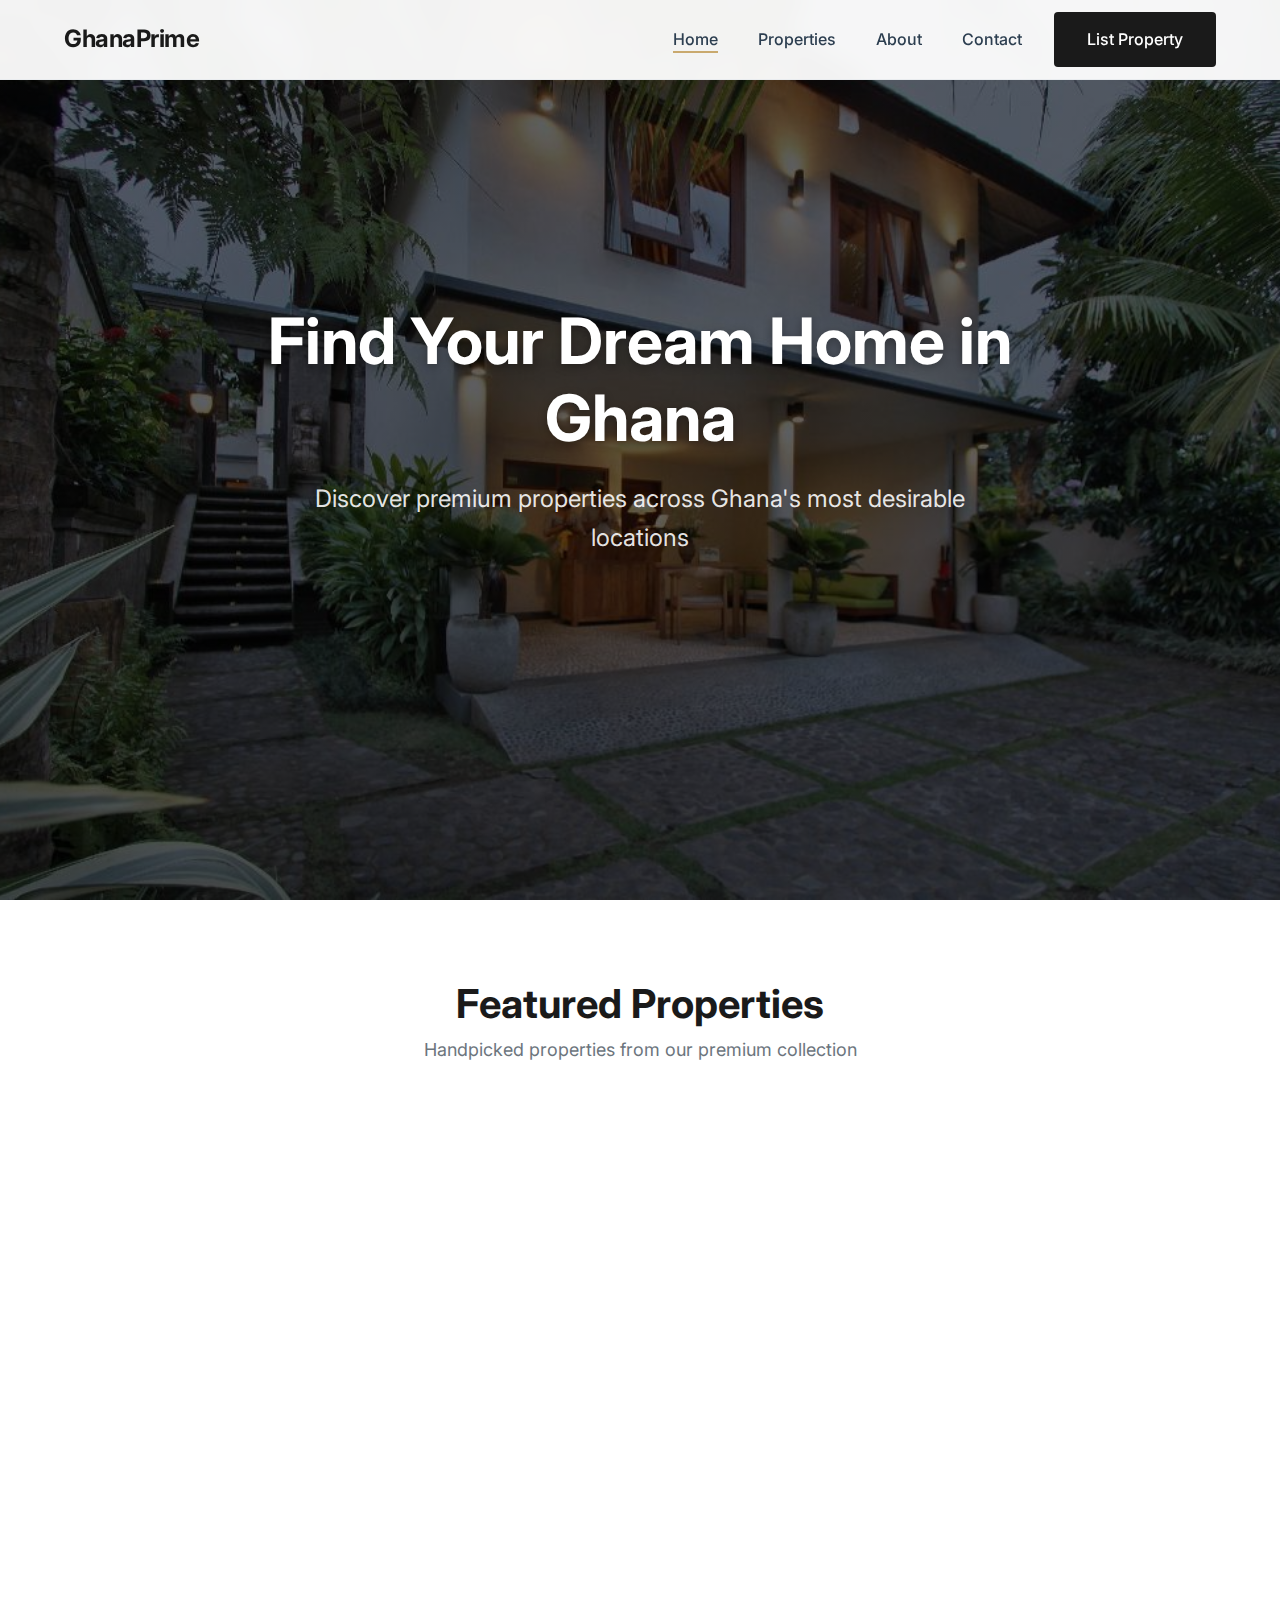
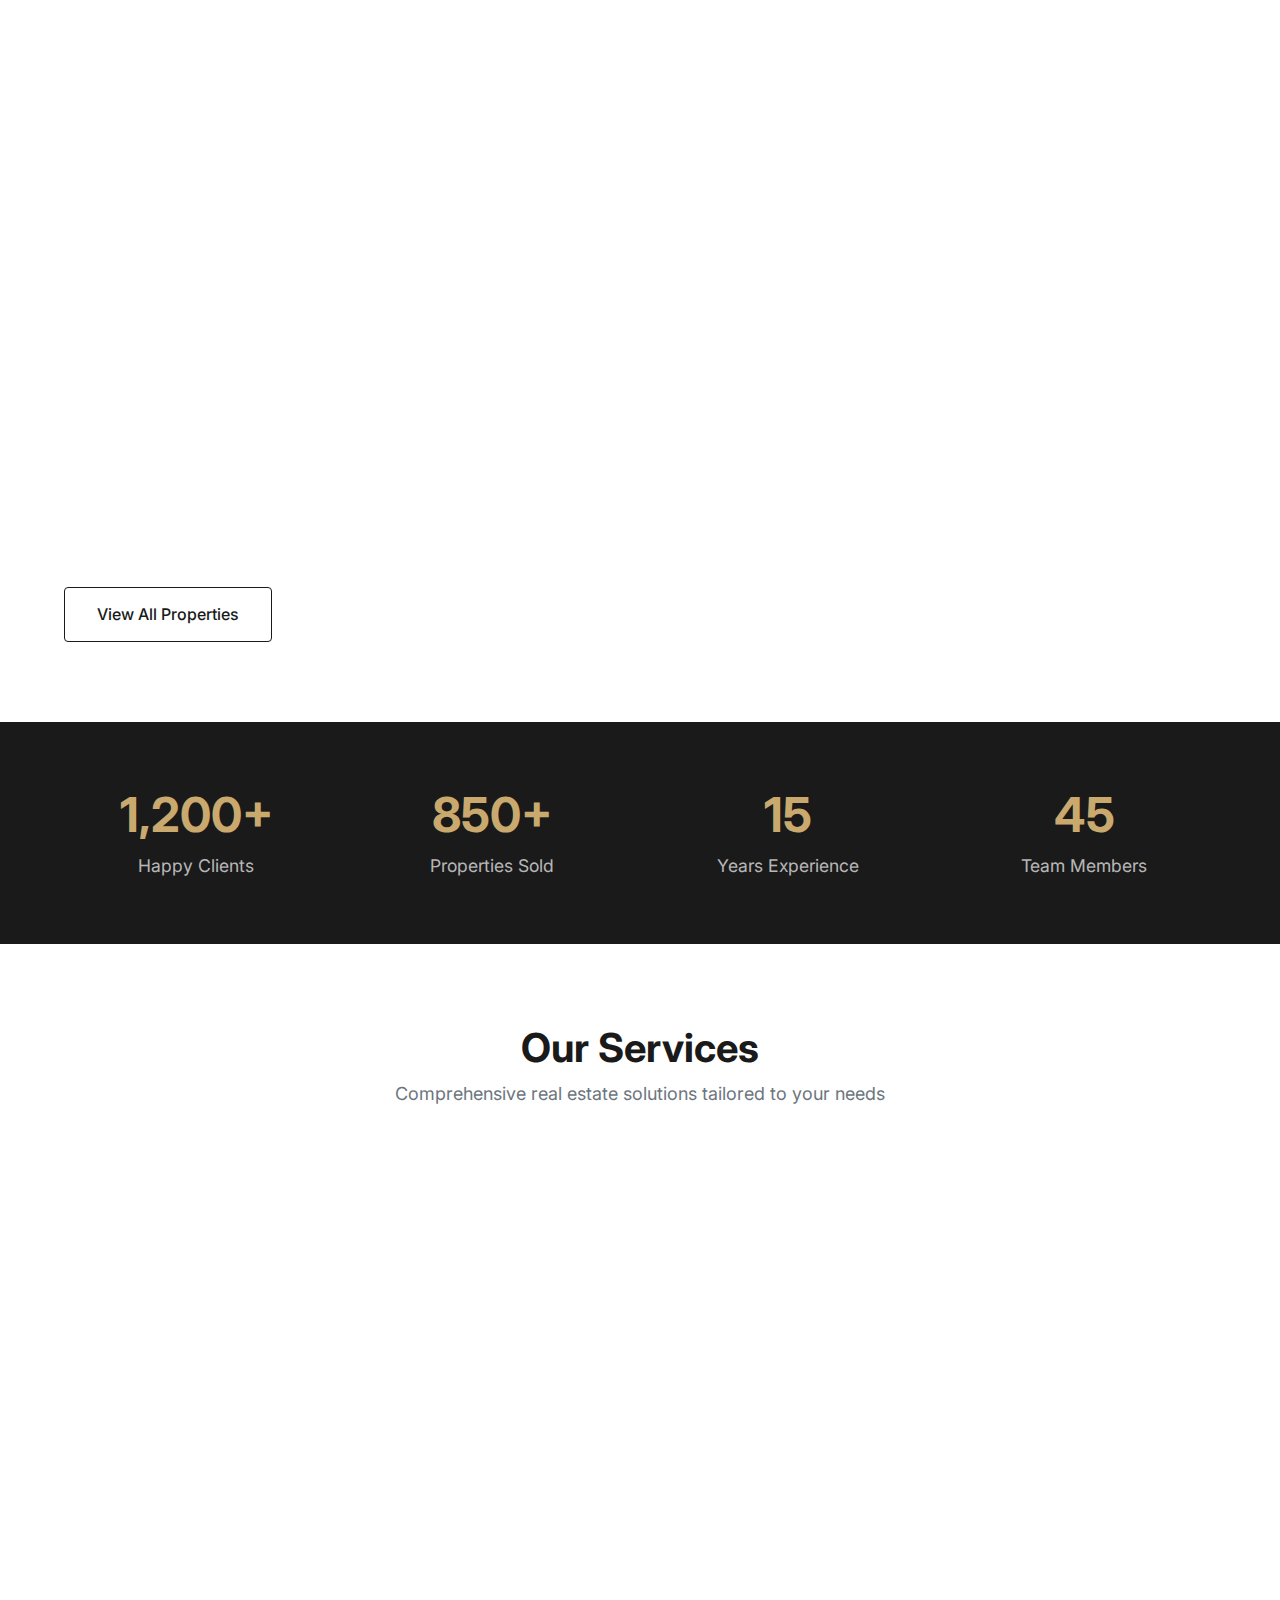
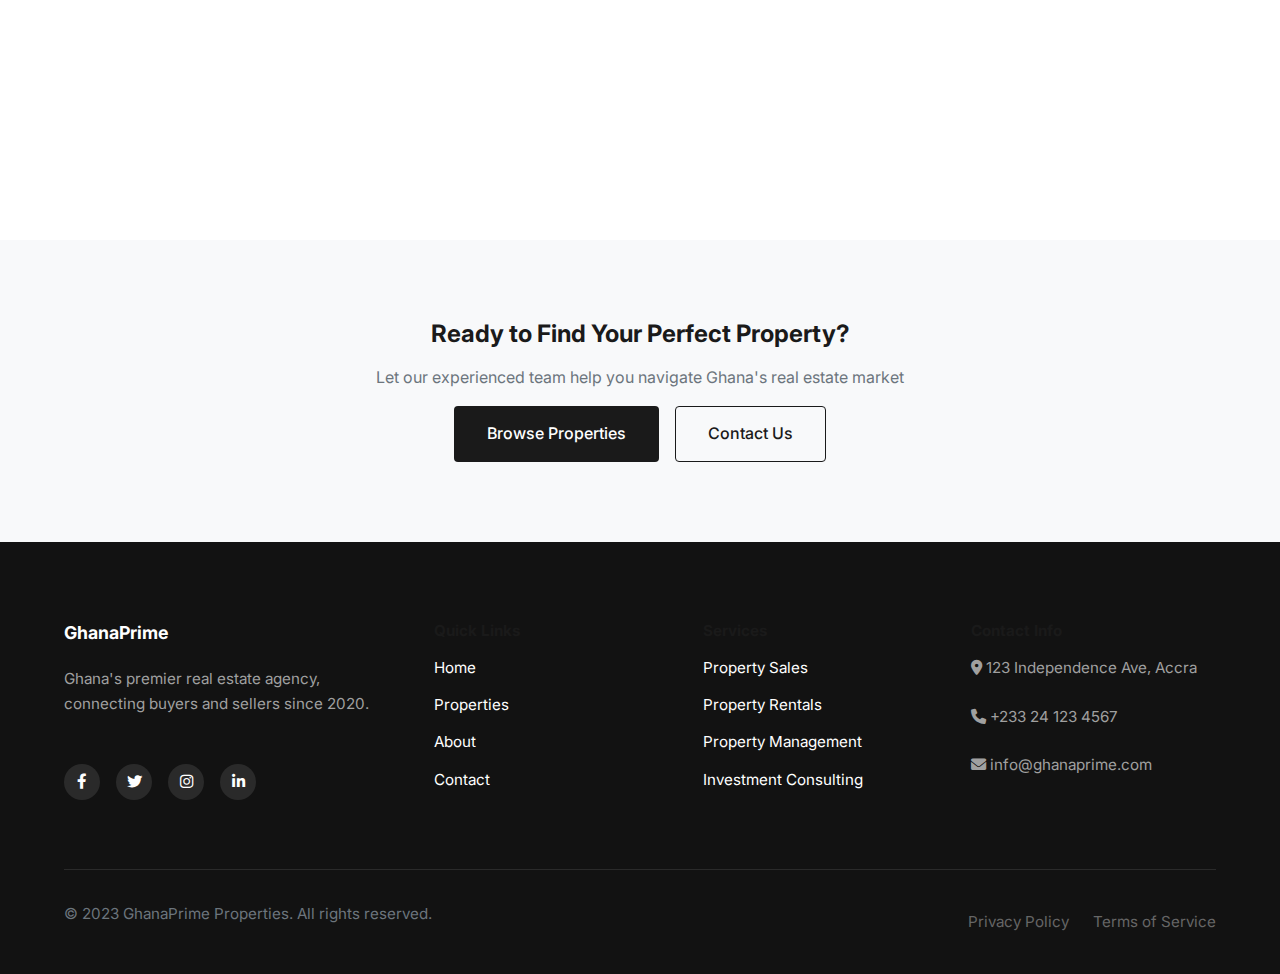
<file: index.html>
<!DOCTYPE html>
<html lang="en">
<head>
    <meta charset="UTF-8">
    <meta name="viewport" content="width=device-width, initial-scale=1.0">
    <title>GhanaPrime Properties | Find Your Dream Home in Ghana</title>
    <link rel="stylesheet" href="styles.css">
    <link rel="stylesheet" href="https://cdnjs.cloudflare.com/ajax/libs/font-awesome/6.0.0-beta3/css/all.min.css">
    <link rel="preconnect" href="https://fonts.googleapis.com">
    <link rel="preconnect" href="https://fonts.gstatic.com" crossorigin>
    <link href="https://fonts.googleapis.com/css2?family=Inter:wght@300;400;500;600;700&display=swap" rel="stylesheet">
</head>
<body>
    <!-- Header Section -->
    <header class="header">
        <div class="container">
            <div class="logo">
                <h2>GhanaPrime</h2>
            </div>
            <nav class="nav">
                <ul class="nav-list">
                    <li><a href="index.html" class="active">Home</a></li>
                    <li><a href="listings.html">Properties</a></li>
                    <li><a href="about.html">About</a></li>
                    <li><a href="contact.html">Contact</a></li>
                </ul>
                <a href="submit-property.html" class="btn btn-primary">List Property</a>
                <div class="hamburger">
                    <span></span>
                    <span></span>
                    <span></span>
                </div>
            </nav>
        </div>
    </header>

    <!-- Hero Section -->
    <section class="hero">
        <div class="container">
            <div class="hero-content">
                <h1>Find Your Dream Home in Ghana</h1>
                <p>Discover premium properties across Ghana's most desirable locations</p>
            </div>
        </div>
    </section>

    <!-- Featured Properties -->
    <section class="featured-properties">
        <div class="container">
            <div class="section-header">
                <h2>Featured Properties</h2>
                <p>Handpicked properties from our premium collection</p>
            </div>
            
            <div class="properties-grid">
                <div class="property-card">
                    <div class="property-image">
                        <img src="legon.jpg" alt="Luxury Villa in Accra">
                        <div class="price-tag">GH₵850,000</div>
                    </div>
                    <div class="property-details">
                        <h3>Luxury Villa, East Legon</h3>
                        <p class="location">Accra, Ghana</p>
                        <div class="features">
                            <span><i class="fas fa-bed"></i> 5 beds</span>
                            <span><i class="fas fa-bath"></i> 4 baths</span>
                            <span><i class="fas fa-expand-arrows-alt"></i> 4,500 sq ft</span>
                        </div>
                        <button class="btn btn-outline">View Details</button>
                    </div>
                </div>

                <div class="property-card">
                    <div class="property-image">
                        <img src="Modern Apartment, Ahodwo.jpg" alt="Modern Apartment in Kumasi">
                        <div class="price-tag">GH₵420,000</div>
                    </div>
                    <div class="property-details">
                        <h3>Modern Apartment, Ahodwo</h3>
                        <p class="location">Kumasi, Ghana</p>
                        <div class="features">
                            <span><i class="fas fa-bed"></i> 3 beds</span>
                            <span><i class="fas fa-bath"></i> 2 baths</span>
                            <span><i class="fas fa-expand-arrows-alt"></i> 1,800 sq ft</span>
                        </div>
                        <button class="btn btn-outline">View Details</button>
                    </div>
                </div>

                <div class="property-card">
                    <div class="property-image">
                        <img src="Beachfront Villa, Sakumono.jpg" alt="Beachfront Property">
                        <div class="price-tag">GH₵1,200,000</div>
                    </div>
                    <div class="property-details">
                        <h3>Beachfront Villa, Sakumono</h3>
                        <p class="location">Tema, Ghana</p>
                        <div class="features">
                            <span><i class="fas fa-bed"></i> 6 beds</span>
                            <span><i class="fas fa-bath"></i> 5 baths</span>
                            <span><i class="fas fa-expand-arrows-alt"></i> 6,000 sq ft</span>
                        </div>
                        <button class="btn btn-outline">View Details</button>
                    </div>
                </div>

                <div class="property-card">
                    <div class="property-image">
                        <img src="Commercial Complex, Osu.jpg" alt="Commercial Property">
                        <div class="price-tag">GH₵2,500,000</div>
                    </div>
                    <div class="property-details">
                        <h3>Commercial Complex, Osu</h3>
                        <p class="location">Accra, Ghana</p>
                        <div class="features">
                            <span><i class="fas fa-building"></i> 8 floors</span>
                            <span><i class="fas fa-expand-arrows-alt"></i> 25,000 sq ft</span>
                            <span><i class="fas fa-car"></i> 20 spaces</span>
                        </div>
                        <button class="btn btn-outline">View Details</button>
                    </div>
                </div>

                <div class="property-card">
                    <div class="property-image">
                        <img src="Prime Land, Airport Hills.jpg" alt="Land for Sale">
                        <div class="price-tag">GH₵350,000</div>
                    </div>
                    <div class="property-details">
                        <h3>Prime Land, Airport Hills</h3>
                        <p class="location">Accra, Ghana</p>
                        <div class="features">
                            <span><i class="fas fa-expand-arrows-alt"></i> 1 acre</span>
                            <span><i class="fas fa-road"></i> Paved road</span>
                            <span><i class="fas fa-tint"></i> Water available</span>
                        </div>
                        <button class="btn btn-outline">View Details</button>
                    </div>
                </div>

                <div class="property-card">
                    <div class="property-image">
                        <img src="Modern Townhouse.jpg" alt="Townhouse">
                        <div class="price-tag">GH₵680,000</div>
                    </div>
                    <div class="property-details">
                        <h3>Modern Townhouse, Cantonments</h3>
                        <p class="location">Accra, Ghana</p>
                        <div class="features">
                            <span><i class="fas fa-bed"></i> 4 beds</span>
                            <span><i class="fas fa-bath"></i> 3.5 baths</span>
                            <span><i class="fas fa-expand-arrows-alt"></i> 3,200 sq ft</span>
                        </div>
                        <button class="btn btn-outline">View Details</button>
                    </div>
                </div>
            </div>
            
            <div class="section-footer">
                <a href="listings.html" class="btn btn-outline">View All Properties</a>
            </div>
        </div>
    </section>

    <!-- Stats Section -->
    <section class="stats-section">
        <div class="container">
            <div class="stats-grid">
                <div class="stat-item">
                    <h3>1,200+</h3>
                    <p>Happy Clients</p>
                </div>
                <div class="stat-item">
                    <h3>850+</h3>
                    <p>Properties Sold</p>
                </div>
                <div class="stat-item">
                    <h3>15</h3>
                    <p>Years Experience</p>
                </div>
                <div class="stat-item">
                    <h3>45</h3>
                    <p>Team Members</p>
                </div>
            </div>
        </div>
    </section>

    <!-- Services Section -->
    <section class="services-section">
        <div class="container">
            <div class="section-header">
                <h2>Our Services</h2>
                <p>Comprehensive real estate solutions tailored to your needs</p>
            </div>
            
            <div class="services-grid">
                <div class="service-card">
                    <div class="service-icon">
                        <i class="fas fa-handshake"></i>
                    </div>
                    <h3>Property Sales</h3>
                    <p>Expert guidance through every step of buying or selling your property</p>
                </div>
                <div class="service-card">
                    <div class="service-icon">
                        <i class="fas fa-key"></i>
                    </div>
                    <h3>Property Rentals</h3>
                    <p>Find the perfect rental or maximize your property's rental potential</p>
                </div>
                <div class="service-card">
                    <div class="service-icon">
                        <i class="fas fa-building"></i>
                    </div>
                    <h3>Property Management</h3>
                    <p>Professional management services for property owners and investors</p>
                </div>
                <div class="service-card">
                    <div class="service-icon">
                        <i class="fas fa-chart-line"></i>
                    </div>
                    <h3>Investment Consulting</h3>
                    <p>Strategic advice on real estate investments and market opportunities</p>
                </div>
            </div>
        </div>
    </section>

    <!-- CTA Section -->
    <section class="cta-section">
        <div class="container">
            <div class="cta-content">
                <h2>Ready to Find Your Perfect Property?</h2>
                <p>Let our experienced team help you navigate Ghana's real estate market</p>
                <div class="cta-buttons">
                    <a href="listings.html" class="btn btn-primary">Browse Properties</a>
                    <a href="contact.html" class="btn btn-outline">Contact Us</a>
                </div>
            </div>
        </div>
    </section>

    <!-- Footer -->
    <footer class="footer">
        <div class="container">
            <div class="footer-content">
                <div class="footer-section">
                    <h3>GhanaPrime</h3>
                    <p>Ghana's premier real estate agency, connecting buyers and sellers since 2020.</p>
                    <div class="social-links">
                        <div class="social-links">
                        <a href="#" aria-label="Follow us on Facebook" title="Facebook"><i class="fab fa-facebook-f"></i></a>
                        <a href="#" aria-label="Follow us on Twitter" title="Twitter"><i class="fab fa-twitter"></i></a>
                        <a href="#" aria-label="Follow us on Instagram" title="Instagram"><i class="fab fa-instagram"></i></a>
                        <a href="#" aria-label="Follow us on LinkedIn" title="LinkedIn"><i class="fab fa-linkedin-in"></i></a>
                    </div>
                    </div>
                </div>
                <div class="footer-section">
                    <h4>Quick Links</h4>
                    <ul>
                        <li><a href="index.html">Home</a></li>
                        <li><a href="listings.html">Properties</a></li>
                        <li><a href="about.html">About</a></li>
                        <li><a href="contact.html">Contact</a></li>
                    </ul>
                </div>
                <div class="footer-section">
                    <h4>Services</h4>
                    <ul>
                        <li><a href="#">Property Sales</a></li>
                        <li><a href="#">Property Rentals</a></li>
                        <li><a href="#">Property Management</a></li>
                        <li><a href="#">Investment Consulting</a></li>
                    </ul>
                </div>
                <div class="footer-section">
                    <h4>Contact Info</h4>
                    <div class="contact-info">
                        <p><i class="fas fa-map-marker-alt"></i> 123 Independence Ave, Accra</p>
                        <p><i class="fas fa-phone"></i> +233 24 123 4567</p>
                        <p><i class="fas fa-envelope"></i> info@ghanaprime.com</p>
                    </div>
                </div>
            </div>
            <div class="footer-bottom">
                <p>&copy; 2023 GhanaPrime Properties. All rights reserved.</p>
                <div class="legal-links">
                    <a href="#">Privacy Policy</a>
                    <a href="#">Terms of Service</a>
                </div>
            </div>
        </div>
    </footer>
    <script src="script.js"></script>
</body>
</html>
</file>
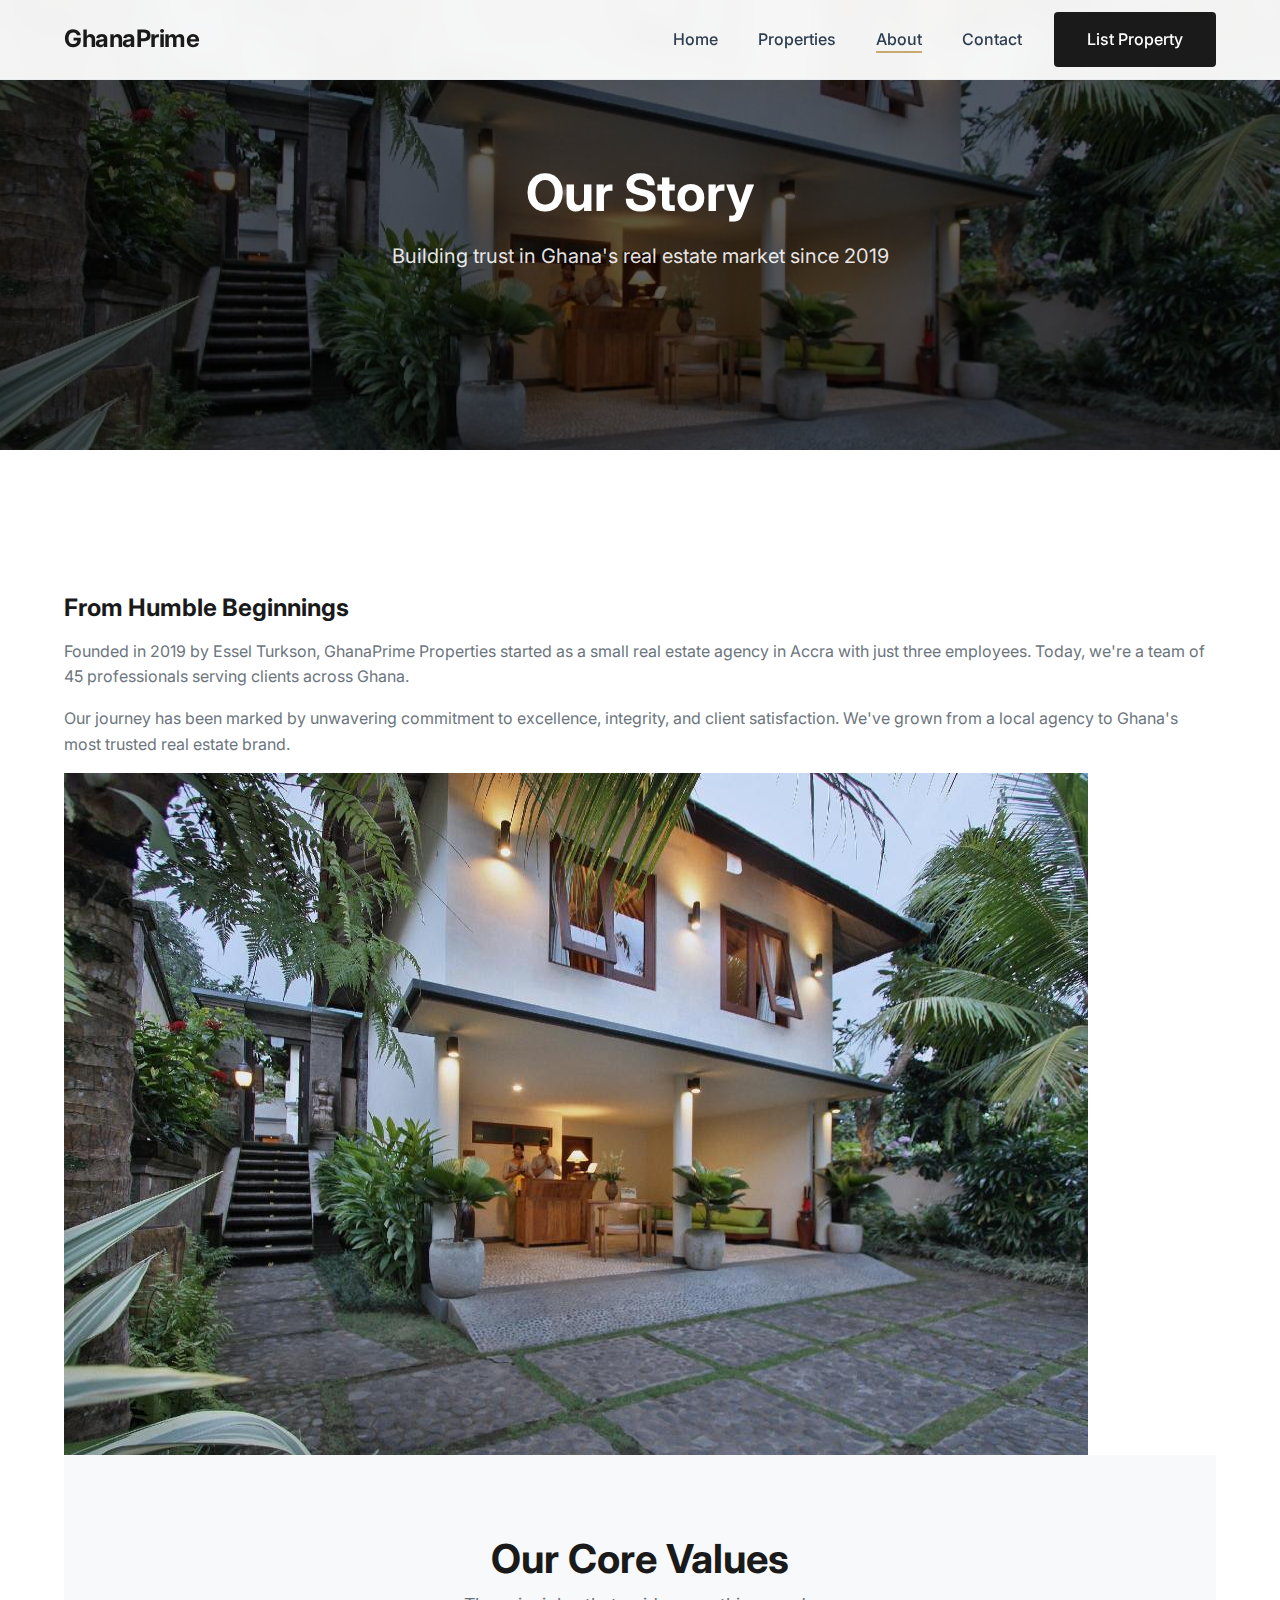
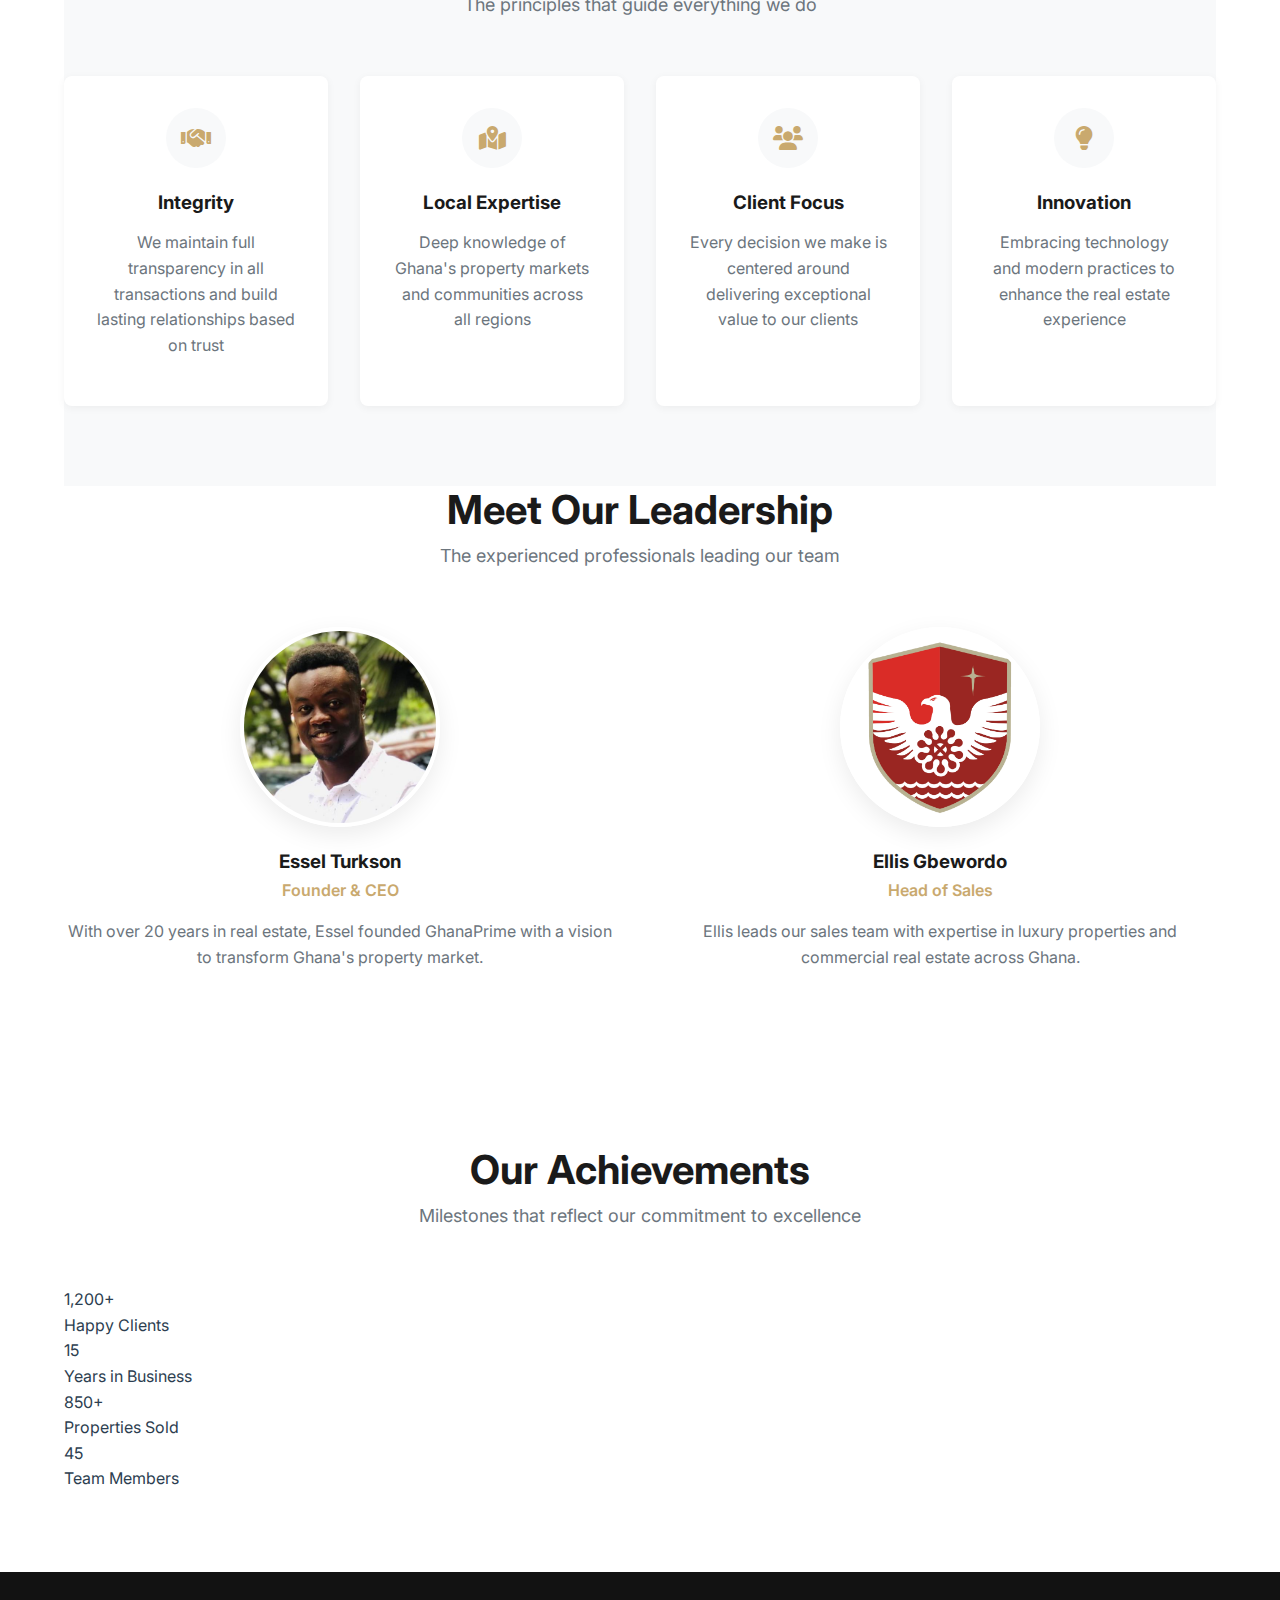
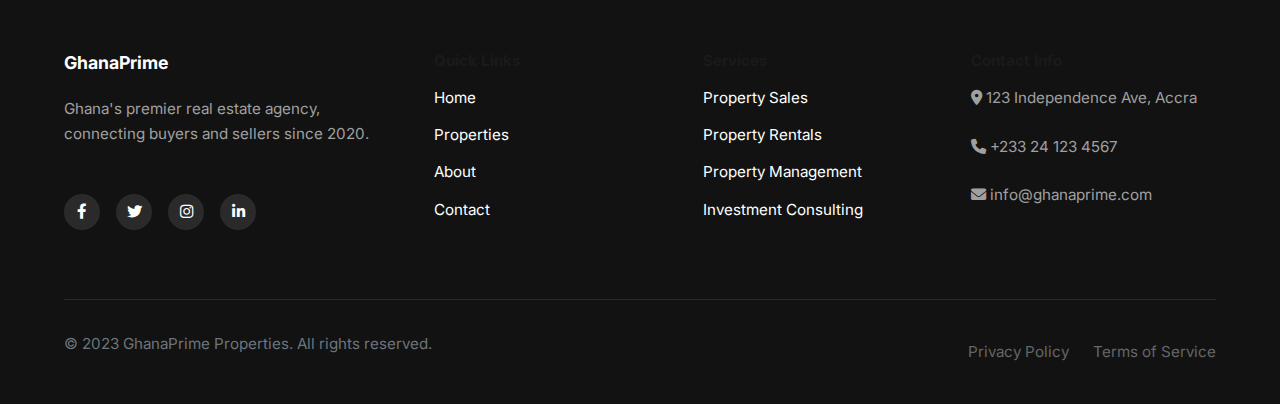
<file: about.html>
<!DOCTYPE html>
<html lang="en">
<head>
    <meta charset="UTF-8">
    <meta name="viewport" content="width=device-width, initial-scale=1.0">
    <title>About GhanaPrime Properties | Trusted Real Estate in Ghana</title>
    <link rel="stylesheet" href="styles.css">
    <link rel="stylesheet" href="https://cdnjs.cloudflare.com/ajax/libs/font-awesome/6.0.0-beta3/css/all.min.css">
    <link rel="preconnect" href="https://fonts.googleapis.com">
    <link rel="preconnect" href="https://fonts.gstatic.com" crossorigin>
    <link href="https://fonts.googleapis.com/css2?family=Inter:wght@300;400;500;600;700&display=swap" rel="stylesheet">
</head>
<body>
    <header class="header">
        <div class="container">
            <div class="logo">
                <h2>GhanaPrime</h2>
            </div>
            <nav class="nav">
                <ul class="nav-list">
                    <li><a href="index.html">Home</a></li>
                    <li><a href="listings.html">Properties</a></li>
                    <li><a href="about.html" class="active">About</a></li>
                    <li><a href="contact.html">Contact</a></li>
                </ul>
                <a href="submit-property.html" class="btn btn-primary">List Property</a>
                <div class="hamburger">
                    <span></span>
                    <span></span>
                    <span></span>
                </div>
            </nav>
        </div>
    </header>

    <section class="page-hero">
        <div class="container">
            <div class="hero-content">
                <h1>Our Story</h1>
                <p>Building trust in Ghana's real estate market since 2019</p>
            </div>
        </div>
    </section>

    <section class="about-content">
        <div class="container">
            <div class="content-section">
                <div class="text-content">
                    <h2>From Humble Beginnings</h2>
                    <p>Founded in 2019 by Essel Turkson, GhanaPrime Properties started as a small real estate agency in Accra with just three employees. Today, we're a team of 45 professionals serving clients across Ghana.</p>
                    <p>Our journey has been marked by unwavering commitment to excellence, integrity, and client satisfaction. We've grown from a local agency to Ghana's most trusted real estate brand.</p>
                </div>
                <div class="image-content">
                    <img src="hero.jpg" alt="Our first office in 2008">
                </div>
            </div>

            <div class="values-section">
                <div class="section-header">
                    <h2>Our Core Values</h2>
                    <p>The principles that guide everything we do</p>
                </div>
                <div class="values-grid">
                    <div class="value-card">
                        <div class="value-icon">
                            <i class="fas fa-handshake"></i>
                        </div>
                        <h3>Integrity</h3>
                        <p>We maintain full transparency in all transactions and build lasting relationships based on trust</p>
                    </div>
                    <div class="value-card">
                        <div class="value-icon">
                            <i class="fas fa-map-marked-alt"></i>
                        </div>
                        <h3>Local Expertise</h3>
                        <p>Deep knowledge of Ghana's property markets and communities across all regions</p>
                    </div>
                    <div class="value-card">
                        <div class="value-icon">
                            <i class="fas fa-users"></i>
                        </div>
                        <h3>Client Focus</h3>
                        <p>Every decision we make is centered around delivering exceptional value to our clients</p>
                    </div>
                    <div class="value-card">
                        <div class="value-icon">
                            <i class="fas fa-lightbulb"></i>
                        </div>
                        <h3>Innovation</h3>
                        <p>Embracing technology and modern practices to enhance the real estate experience</p>
                    </div>
                </div>
            </div>

            <div class="team-section">
                <div class="section-header">
                    <h2>Meet Our Leadership</h2>
                    <p>The experienced professionals leading our team</p>
                </div>
                <div class="team-grid">
                    <div class="team-member">
                        <div class="member-image">
                            <img src="me.jpeg" alt="Essel Turkson">
                        </div>
                        <div class="member-info">
                            <h3>Essel Turkson</h3>
                            <p class="role">Founder & CEO</p>
                            <p class="bio">With over 20 years in real estate, Essel founded GhanaPrime with a vision to transform Ghana's property market.</p>
                        </div>
                    </div>
                    <div class="team-member">
                        <div class="member-image">
                            <img src="cu logo.png" alt="Ellis Gbewordo">
                        </div>
                        <div class="member-info">
                            <h3>Ellis Gbewordo</h3>
                            <p class="role">Head of Sales</p>
                            <p class="bio">Ellis leads our sales team with expertise in luxury properties and commercial real estate across Ghana.</p>
                        </div>
                    </div>
                </div>
            </div>
        </div>
    </section>

    <section class="achievements-section">
        <div class="container">
            <div class="section-header">
                <h2>Our Achievements</h2>
                <p>Milestones that reflect our commitment to excellence</p>
            </div>
            <div class="achievements-grid">
                <div class="achievement-card">
                    <div class="achievement-number">1,200+</div>
                    <div class="achievement-label">Happy Clients</div>
                </div>
                <div class="achievement-card">
                    <div class="achievement-number">15</div>
                    <div class="achievement-label">Years in Business</div>
                </div>
                <div class="achievement-card">
                    <div class="achievement-number">850+</div>
                    <div class="achievement-label">Properties Sold</div>
                </div>
                <div class="achievement-card">
                    <div class="achievement-number">45</div>
                    <div class="achievement-label">Team Members</div>
                </div>
            </div>
        </div>
    </section>

    <footer class="footer">
        <div class="container">
            <div class="footer-content">
                <div class="footer-section">
                    <h3>GhanaPrime</h3>
                    <p>Ghana's premier real estate agency, connecting buyers and sellers since 2020.</p>
                    <div class="social-links">
                        <div class="social-links">
                        <a href="#" aria-label="Follow us on Facebook" title="Facebook"><i class="fab fa-facebook-f"></i></a>
                        <a href="#" aria-label="Follow us on Twitter" title="Twitter"><i class="fab fa-twitter"></i></a>
                        <a href="#" aria-label="Follow us on Instagram" title="Instagram"><i class="fab fa-instagram"></i></a>
                        <a href="#" aria-label="Follow us on LinkedIn" title="LinkedIn"><i class="fab fa-linkedin-in"></i></a>
                    </div>
                    </div>
                </div>
                <div class="footer-section">
                    <h4>Quick Links</h4>
                    <ul>
                        <li><a href="index.html">Home</a></li>
                        <li><a href="listings.html">Properties</a></li>
                        <li><a href="about.html">About</a></li>
                        <li><a href="contact.html">Contact</a></li>
                    </ul>
                </div>
                <div class="footer-section">
                    <h4>Services</h4>
                    <ul>
                        <li><a href="#">Property Sales</a></li>
                        <li><a href="#">Property Rentals</a></li>
                        <li><a href="#">Property Management</a></li>
                        <li><a href="#">Investment Consulting</a></li>
                    </ul>
                </div>
                <div class="footer-section">
                    <h4>Contact Info</h4>
                    <div class="contact-info">
                        <p><i class="fas fa-map-marker-alt"></i> 123 Independence Ave, Accra</p>
                        <p><i class="fas fa-phone"></i> +233 24 123 4567</p>
                        <p><i class="fas fa-envelope"></i> info@ghanaprime.com</p>
                    </div>
                </div>
            </div>
            <div class="footer-bottom">
                <p>&copy; 2023 GhanaPrime Properties. All rights reserved.</p>
                <div class="legal-links">
                    <a href="#">Privacy Policy</a>
                    <a href="#">Terms of Service</a>
                </div>
            </div>
        </div>
    </footer>

    <script src="script.js"></script>
</body>
</html>
</file>
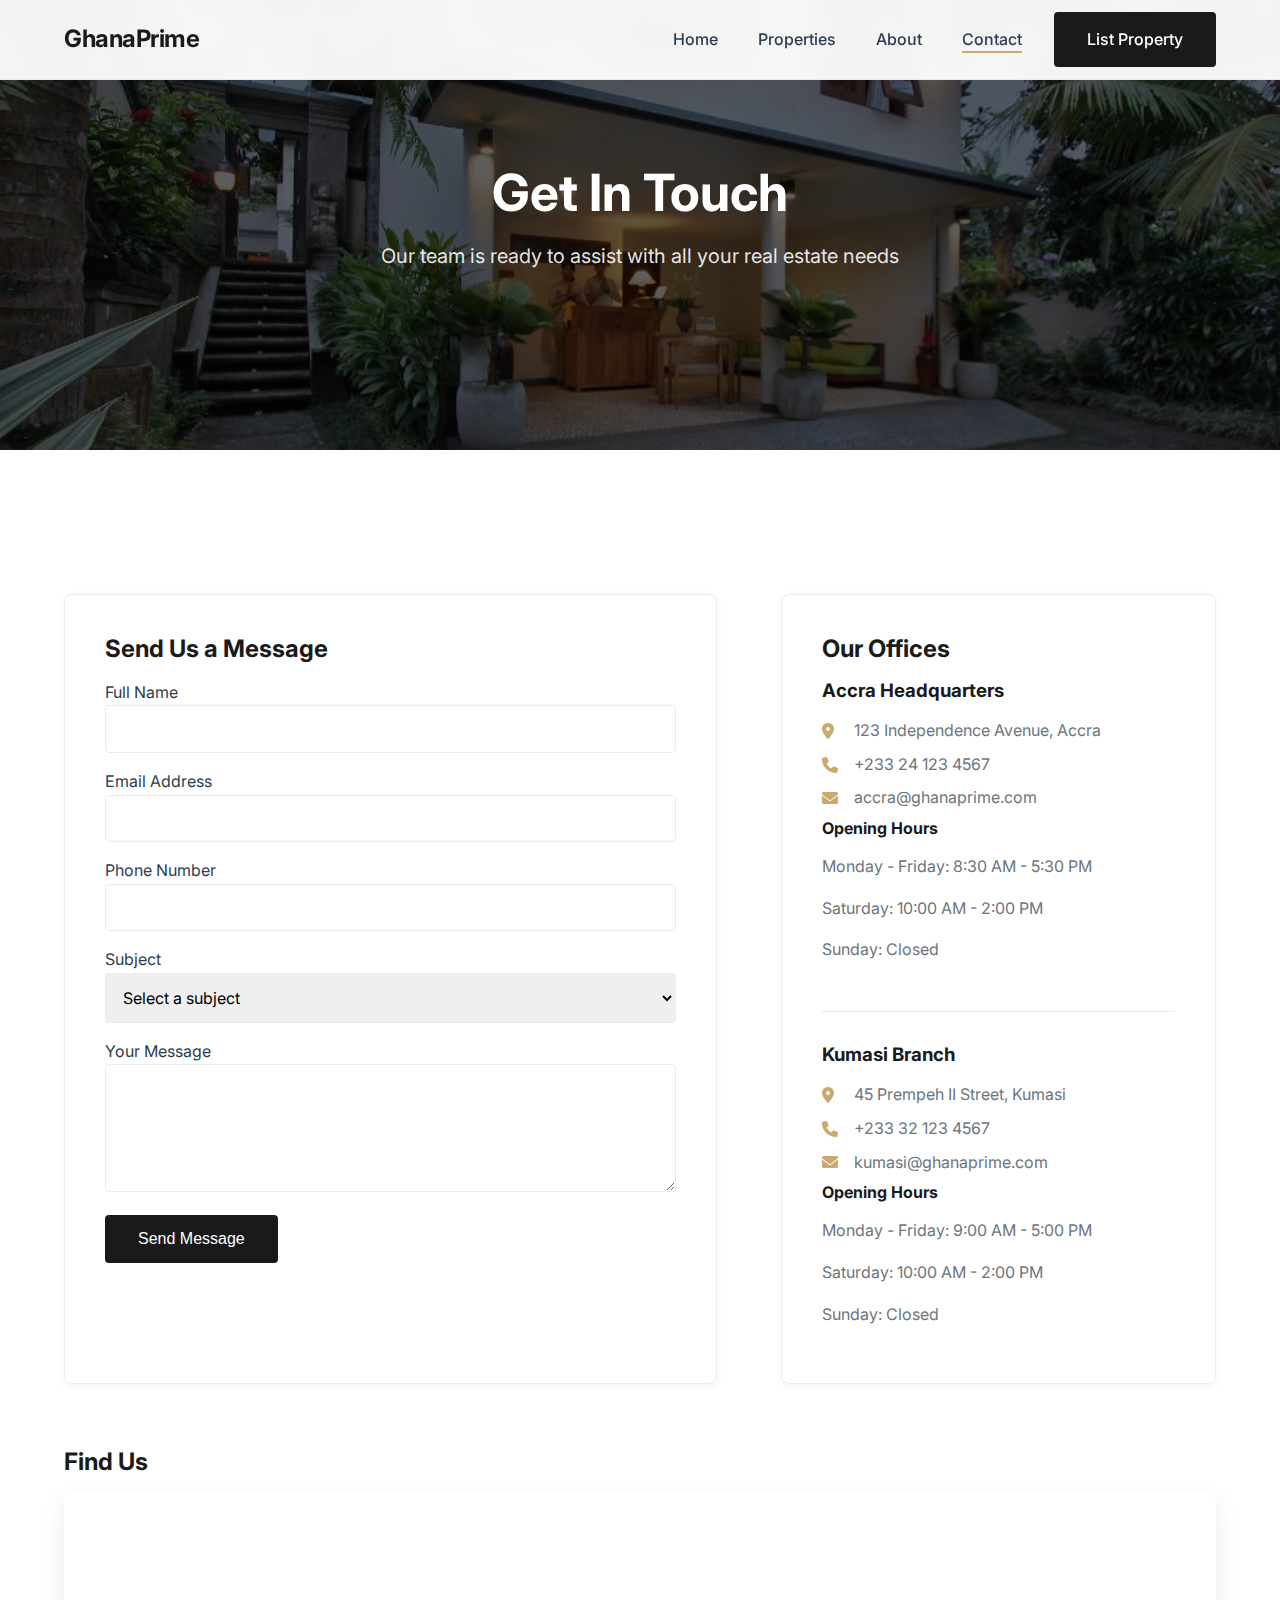
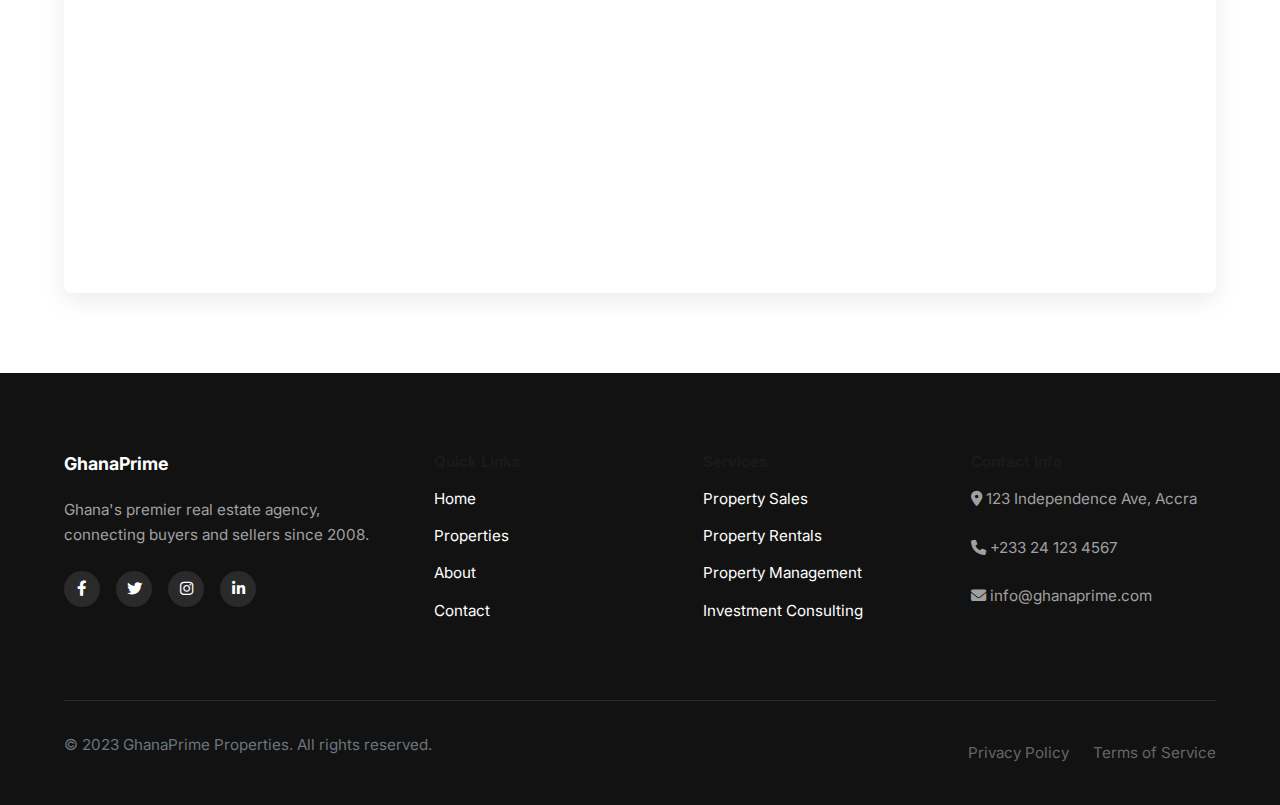
<file: contact.html>
<!DOCTYPE html>
<html lang="en">
<head>
    <meta charset="UTF-8">
    <meta name="viewport" content="width=device-width, initial-scale=1.0">
    <title>Contact GhanaPrime Properties | Real Estate Experts in Ghana</title>
    <link rel="stylesheet" href="styles.css">
    <link rel="stylesheet" href="https://cdnjs.cloudflare.com/ajax/libs/font-awesome/6.0.0-beta3/css/all.min.css">
    <link rel="preconnect" href="https://fonts.googleapis.com">
    <link rel="preconnect" href="https://fonts.gstatic.com" crossorigin>
    <link href="https://fonts.googleapis.com/css2?family=Inter:wght@300;400;500;600;700&display=swap" rel="stylesheet">
</head>
<body>
    <header class="header">
        <div class="container">
            <div class="logo">
                <h2>GhanaPrime</h2>
            </div>
            <nav class="nav">
                <ul class="nav-list">
                    <li><a href="index.html">Home</a></li>
                    <li><a href="listings.html">Properties</a></li>
                    <li><a href="about.html">About</a></li>
                    <li><a href="contact.html" class="active">Contact</a></li>
                </ul>
                <a href="submit-property.html" class="btn btn-primary">List Property</a>
                <div class="hamburger">
                    <span></span>
                    <span></span>
                    <span></span>
                </div>
            </nav>
        </div>
    </header>

    <section class="page-hero">
        <div class="container">
            <div class="hero-content">
                <h1>Get In Touch</h1>
                <p>Our team is ready to assist with all your real estate needs</p>
            </div>
        </div>
    </section>

    <section class="contact-main">
        <div class="container">
            <div class="contact-grid">
                <div class="contact-form-section">
                    <h2>Send Us a Message</h2>
                    <form id="contactForm" class="contact-form" action="/submit-contact" method="POST">
                        <div class="form-group">
                            <label for="name">Full Name</label>
                            <input type="text" id="name" name="name" required>
                        </div>
                        <div class="form-group">
                            <label for="email">Email Address</label>
                            <input type="email" id="email" name="email" required>
                        </div>
                        <div class="form-group">
                            <label for="phone">Phone Number</label>
                            <input type="tel" id="phone" name="phone">
                        </div>
                        <div class="form-group">
                            <label for="subject">Subject</label>
                            <select id="subject" name="subject" required>
                                <option value="">Select a subject</option>
                                <option value="buying">Buying Property</option>
                                <option value="selling">Selling Property</option>
                                <option value="renting">Renting Property</option>
                                <option value="general">General Inquiry</option>
                            </select>
                        </div>
                        <div class="form-group">
                            <label for="message">Your Message</label>
                            <textarea id="message" name="message" rows="5" required></textarea>
                        </div>
                        <button type="submit" class="btn btn-primary">Send Message</button>
                    </form>
                </div>

                <div class="contact-info-section">
                    <h2>Our Offices</h2>
                    
                    <div class="office-card">
                        <h3>Accra Headquarters</h3>
                        <div class="office-details">
                            <p><i class="fas fa-map-marker-alt"></i> 123 Independence Avenue, Accra</p>
                            <p><i class="fas fa-phone"></i> +233 24 123 4567</p>
                            <p><i class="fas fa-envelope"></i> accra@ghanaprime.com</p>
                        </div>
                        <div class="office-hours">
                            <h4>Opening Hours</h4>
                            <p>Monday - Friday: 8:30 AM - 5:30 PM</p>
                            <p>Saturday: 10:00 AM - 2:00 PM</p>
                            <p>Sunday: Closed</p>
                        </div>
                    </div>

                    <div class="office-card">
                        <h3>Kumasi Branch</h3>
                        <div class="office-details">
                            <p><i class="fas fa-map-marker-alt"></i> 45 Prempeh II Street, Kumasi</p>
                            <p><i class="fas fa-phone"></i> +233 32 123 4567</p>
                            <p><i class="fas fa-envelope"></i> kumasi@ghanaprime.com</p>
                        </div>
                        <div class="office-hours">
                            <h4>Opening Hours</h4>
                            <p>Monday - Friday: 9:00 AM - 5:00 PM</p>
                            <p>Saturday: 10:00 AM - 2:00 PM</p>
                            <p>Sunday: Closed</p>
                        </div>
                    </div>
                </div>
            </div>

            <div class="map-section">
                <h2>Find Us</h2>
                <div class="map-container">
                    <iframe 
                        src="https://www.google.com/maps/embed?pb=!1m18!1m12!1m3!1d3970.755272987495!2d-0.2003769256869156!3d5.555979794393598!2m3!1f0!2f0!3f0!3m2!1i1024!2i768!4f13.1!3m3!1m2!1s0x0%3A0x0!2zNcKwMzMnMjEuNSJOIDDCsDExJzU3LjgiVw!5e0!3m2!1sen!2sgh!4v1620000000000!5m2!1sen!2sgh" 
                        width="100%" 
                        height="400" 
                        style="border:0;" 
                        allowfullscreen="" 
                        loading="lazy">
                    </iframe>
                </div>
            </div>
        </div>
    </section>

    <footer class="footer">
        <div class="container">
            <div class="footer-content">
                <div class="footer-section">
                    <h3>GhanaPrime</h3>
                    <p>Ghana's premier real estate agency, connecting buyers and sellers since 2008.</p>
                    <div class="social-links">
                        <a href="https://facebook.com/ghanaprime" aria-label="Facebook"><i class="fab fa-facebook-f"></i></a>
                        <a href="https://twitter.com/ghanaprime" aria-label="Twitter"><i class="fab fa-twitter"></i></a>
                        <a href="https://instagram.com/ghanaprime" aria-label="Instagram"><i class="fab fa-instagram"></i></a>
                        <a href="#" aria-label="LinkedIn"><i class="fab fa-linkedin-in"></i></a>
                    </div>
                </div>
                <div class="footer-section">
                    <h4>Quick Links</h4>
                    <ul>
                        <li><a href="index.html">Home</a></li>
                        <li><a href="listings.html">Properties</a></li>
                        <li><a href="about.html">About</a></li>
                        <li><a href="contact.html">Contact</a></li>
                    </ul>
                </div>
                <div class="footer-section">
                    <h4>Services</h4>
                    <ul>
                        <li><a href="#">Property Sales</a></li>
                        <li><a href="#">Property Rentals</a></li>
                        <li><a href="#">Property Management</a></li>
                        <li><a href="#">Investment Consulting</a></li>
                    </ul>
                </div>
                <div class="footer-section">
                    <h4>Contact Info</h4>
                    <div class="contact-info">
                        <p><i class="fas fa-map-marker-alt"></i> 123 Independence Ave, Accra</p>
                        <p><i class="fas fa-phone"></i> +233 24 123 4567</p>
                        <p><i class="fas fa-envelope"></i> info@ghanaprime.com</p>
                    </div>
                </div>
            </div>
            <div class="footer-bottom">
                <p>&copy; 2023 GhanaPrime Properties. All rights reserved.</p>
                <div class="legal-links">
                    <a href="privacy.html">Privacy Policy</a>
                    <a href="terms.html">Terms of Service</a>
                </div>
            </div>
        </div>
    </footer>

    <script src="script.js"></script>
</body>
</html>
</file>
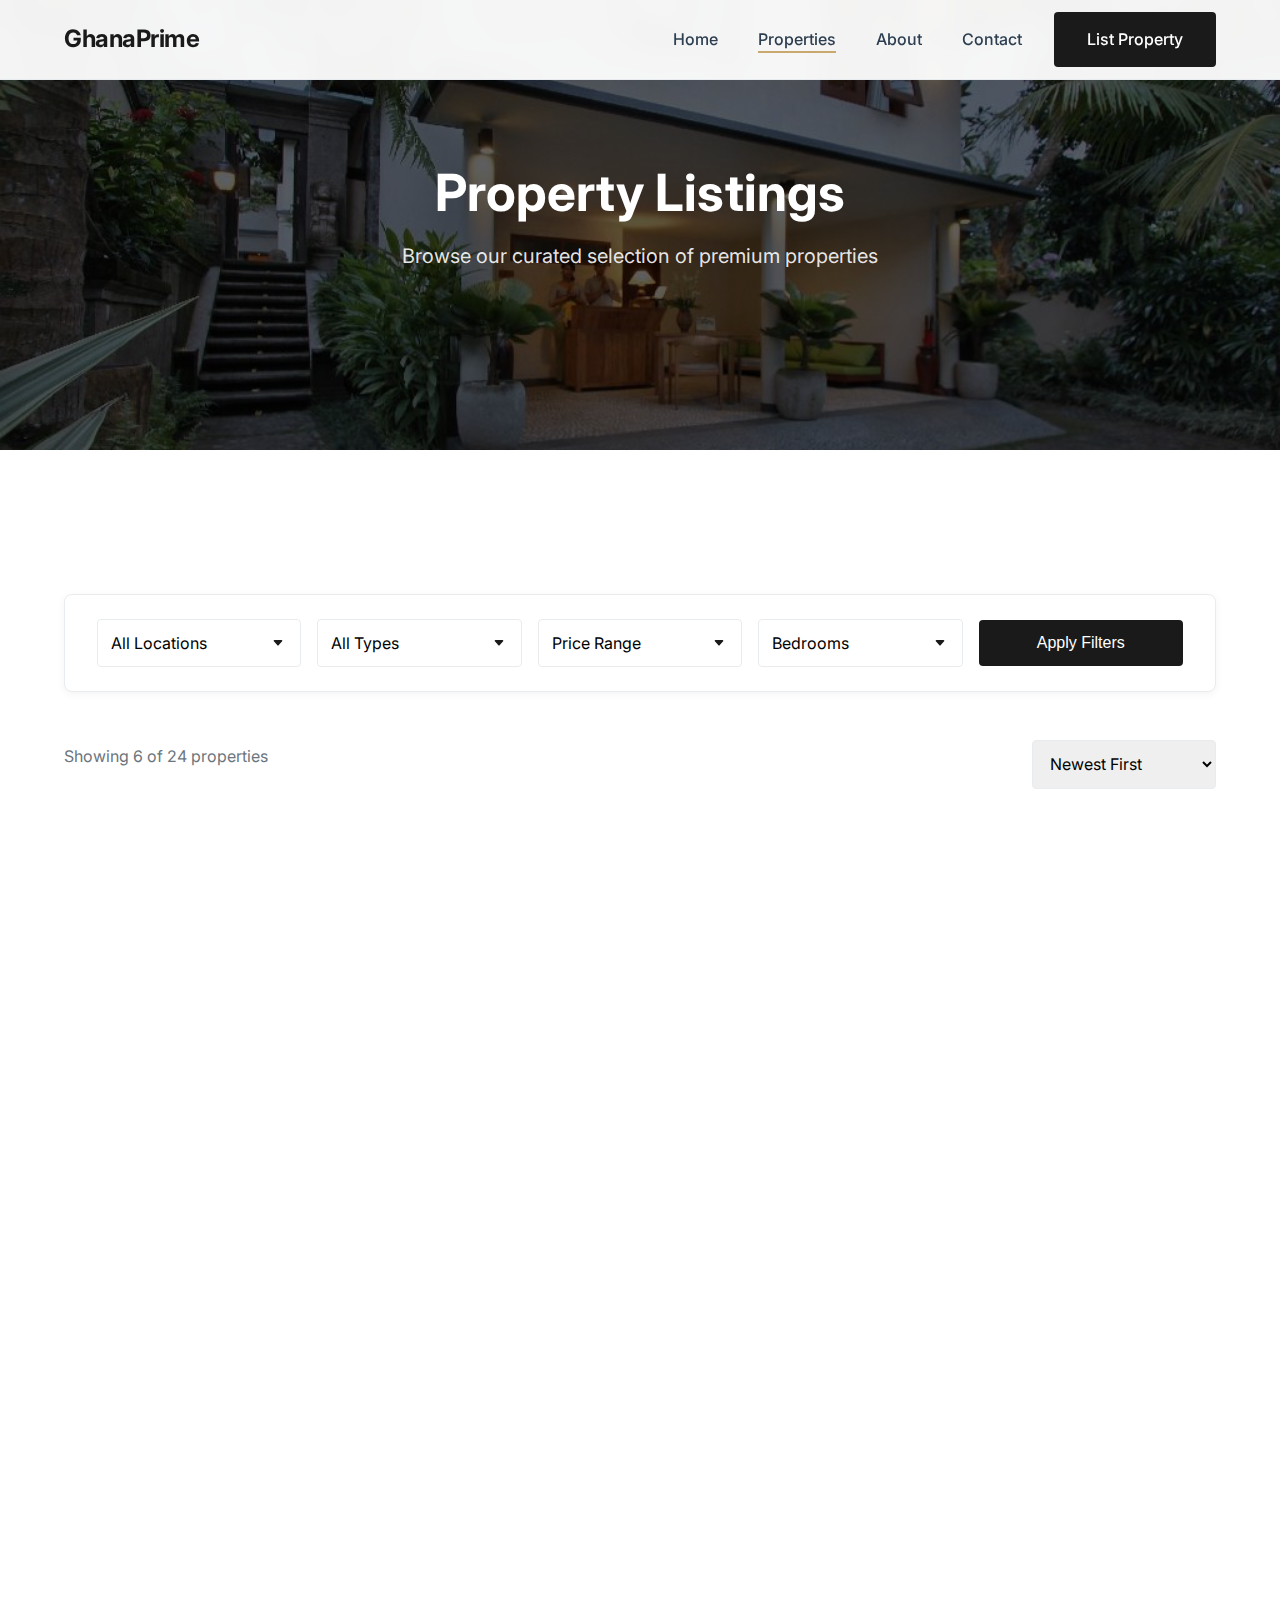
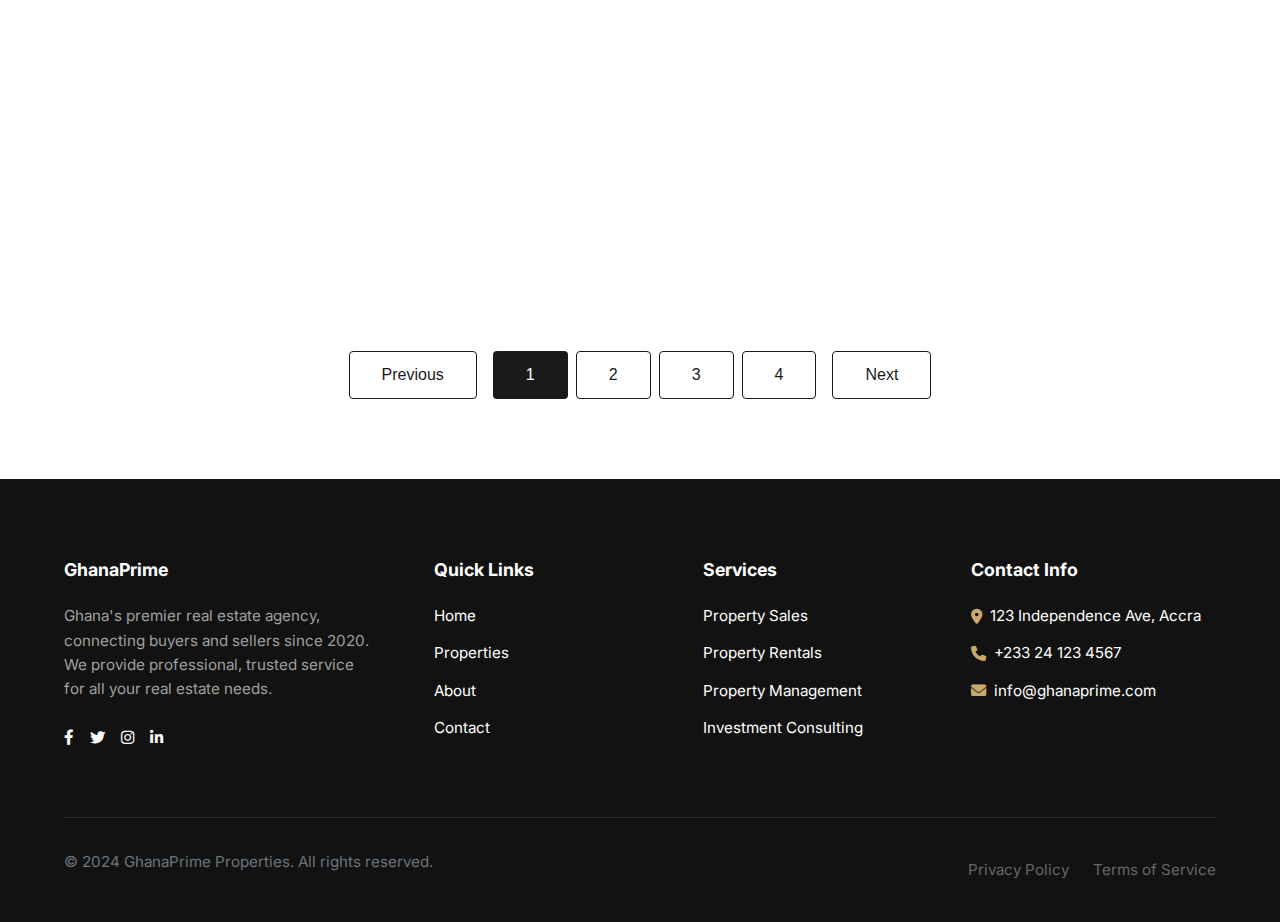
<file: listings.html>
<!DOCTYPE html>
<html lang="en">
<head>
    <meta charset="UTF-8">
    <meta name="viewport" content="width=device-width, initial-scale=1.0">
    <title>Property Listings | GhanaPrime Properties</title>
    <link rel="stylesheet" href="styles.css">
    <link rel="stylesheet" href="https://cdnjs.cloudflare.com/ajax/libs/font-awesome/6.0.0-beta3/css/all.min.css">
    <link rel="preconnect" href="https://fonts.googleapis.com">
    <link rel="preconnect" href="https://fonts.gstatic.com" crossorigin>
    <link href="https://fonts.googleapis.com/css2?family=Inter:wght@300;400;500;600;700&family=Playfair+Display:wght@600;700&display=swap" rel="stylesheet">
</head>
<body>
    <!-- Header Section -->
    <header class="header">
        <div class="container">
            <a href="index.html" class="logo">
                <h2>GhanaPrime</h2>
            </a>
            <nav class="nav">
                <ul class="nav-list">
                    <li><a href="index.html">Home</a></li>
                    <li><a href="listings.html" class="active">Properties</a></li>
                    <li><a href="about.html">About</a></li>
                    <li><a href="contact.html">Contact</a></li>
                    <li class="mobile-only mobile-nav-btn"><a href="submit-property.html" class="btn btn-primary">List Property</a></li>
                </ul>
                <a href="submit-property.html" class="btn btn-primary">List Property</a>
                <div class="hamburger">
                    <span></span>
                    <span></span>
                    <span></span>
                </div>
            </nav>
        </div>
    </header>

    <section class="page-hero">
        <div class="container">
            <div class="hero-content">
                <h1>Property Listings</h1>
                <p>Browse our curated selection of premium properties</p>
            </div>
        </div>
    </section>

    <section class="listings-main">
        <div class="container">
            <div class="filters-section">
                <form class="filters-form">
                    <div class="form-group">
                        <select name="location" title="Property Location">
                            <option value="">All Locations</option>
                            <option value="accra">Accra</option>
                            <option value="kumasi">Kumasi</option>
                            <option value="tema">Tema</option>
                            <option value="takoradi">Takoradi</option>
                        </select>
                    </div>
                    <div class="form-group">
                        <select name="type" title="Property Type">
                            <option value="">All Types</option>
                            <option value="house">House</option>
                            <option value="apartment">Apartment</option>
                            <option value="land">Land</option>
                            <option value="commercial">Commercial</option>
                        </select>
                    </div>
                    <div class="form-group">
                        <select name="price" title="Price Range">
                            <option value="">Price Range</option>
                            <option value="100000">Under GH₵100,000</option>
                            <option value="250000">GH₵100,000 - GH₵250,000</option>
                            <option value="500000">GH₵250,000 - GH₵500,000</option>
                            <option value="1000000">GH₵500,000 - GH₵1,000,000</option>
                            <option value="1000000+">Over GH₵1,000,000</option>
                        </select>
                    </div>
                    <div class="form-group">
                        <select name="bedrooms" title="Number of Bedrooms">
                            <option value="">Bedrooms</option>
                            <option value="1">1+</option>
                            <option value="2">2+</option>
                            <option value="3">3+</option>
                            <option value="4">4+</option>
                            <option value="5">5+</option>
                        </select>
                    </div>
                    <button type="submit" class="btn btn-primary">Apply Filters</button>
                </form>
            </div>

            <div class="listings-results">
                <div class="results-header">
                    <p>Showing 6 of 24 properties</p>
                    <div class="sort-options">
                        <select name="sort" title="Sort by">
                            <option value="newest">Newest First</option>
                            <option value="price-low">Price: Low to High</option>
                            <option value="price-high">Price: High to Low</option>
                        </select>
                    </div>
                </div>

                <div class="properties-grid">
                    <div class="property-card">
                        <div class="property-image">
                            <img src="legon.jpg" alt="Luxury Villa in Accra">
                            <div class="price-tag">GH₵850,000</div>
                        </div>
                        <div class="property-details">
                            <h3>Luxury Villa, East Legon</h3>
                            <p class="location"><i class="fas fa-map-marker-alt"></i> Accra, Ghana</p>
                            <div class="features">
                                <span><i class="fas fa-bed"></i> 5 beds</span>
                                <span><i class="fas fa-bath"></i> 4 baths</span>
                                <span><i class="fas fa-expand-arrows-alt"></i> 4,500 sq ft</span>
                            </div>
                            <button class="btn btn-outline view-details">View Details</button>
                        </div>
                    </div>

                    <div class="property-card">
                        <div class="property-image">
                            <img src="Modern Apartment, Ahodwo.jpg" alt="Modern Apartment in Kumasi">
                            <div class="price-tag">GH₵420,000</div>
                        </div>
                        <div class="property-details">
                            <h3>Modern Apartment, Ahodwo</h3>
                            <p class="location"><i class="fas fa-map-marker-alt"></i> Kumasi, Ghana</p>
                            <div class="features">
                                <span><i class="fas fa-bed"></i> 3 beds</span>
                                <span><i class="fas fa-bath"></i> 2 baths</span>
                                <span><i class="fas fa-expand-arrows-alt"></i> 1,800 sq ft</span>
                            </div>
                            <button class="btn btn-outline view-details">View Details</button>
                        </div>
                    </div>

                    <div class="property-card">
                        <div class="property-image">
                            <img src="Beachfront Villa, Sakumono.jpg" alt="Beachfront Property">
                            <div class="price-tag">GH₵1,200,000</div>
                        </div>
                        <div class="property-details">
                            <h3>Beachfront Villa, Sakumono</h3>
                            <p class="location"><i class="fas fa-map-marker-alt"></i> Tema, Ghana</p>
                            <div class="features">
                                <span><i class="fas fa-bed"></i> 6 beds</span>
                                <span><i class="fas fa-bath"></i> 5 baths</span>
                                <span><i class="fas fa-expand-arrows-alt"></i> 6,000 sq ft</span>
                            </div>
                            <button class="btn btn-outline view-details">View Details</button>
                        </div>
                    </div>

                    <div class="property-card">
                        <div class="property-image">
                            <img src="Commercial Complex, Osu.jpg" alt="Commercial Property">
                            <div class="price-tag">GH₵2,500,000</div>
                        </div>
                        <div class="property-details">
                            <h3>Commercial Complex, Osu</h3>
                            <p class="location"><i class="fas fa-map-marker-alt"></i> Accra, Ghana</p>
                            <div class="features">
                                <span><i class="fas fa-building"></i> 8 floors</span>
                                <span><i class="fas fa-expand-arrows-alt"></i> 25,000 sq ft</span>
                                <span><i class="fas fa-car"></i> 20 spaces</span>
                            </div>
                            <button class="btn btn-outline view-details">View Details</button>
                        </div>
                    </div>

                    <div class="property-card">
                        <div class="property-image">
                            <img src="Prime Land, Airport Hills.jpg" alt="Land for Sale">
                            <div class="price-tag">GH₵350,000</div>
                        </div>
                        <div class="property-details">
                            <h3>Prime Land, Airport Hills</h3>
                            <p class="location"><i class="fas fa-map-marker-alt"></i> Accra, Ghana</p>
                            <div class="features">
                                <span><i class="fas fa-expand-arrows-alt"></i> 1 acre</span>
                                <span><i class="fas fa-road"></i> Paved road</span>
                                <span><i class="fas fa-tint"></i> Water available</span>
                            </div>
                            <button class="btn btn-outline view-details">View Details</button>
                        </div>
                    </div>

                    <div class="property-card">
                        <div class="property-image">
                            <img src="Modern Townhouse.jpg" alt="Townhouse">
                            <div class="price-tag">GH₵680,000</div>
                        </div>
                        <div class="property-details">
                            <h3>Modern Townhouse, Cantonments</h3>
                            <p class="location"><i class="fas fa-map-marker-alt"></i> Accra, Ghana</p>
                            <div class="features">
                                <span><i class="fas fa-bed"></i> 4 beds</span>
                                <span><i class="fas fa-bath"></i> 3.5 baths</span>
                                <span><i class="fas fa-expand-arrows-alt"></i> 3,200 sq ft</span>
                            </div>
                            <button class="btn btn-outline view-details">View Details</button>
                        </div>
                    </div>
                </div>

                <div class="pagination">
                    <button class="btn btn-outline">Previous</button>
                    <div class="page-numbers">
                        <button class="btn btn-primary">1</button>
                        <button class="btn btn-outline">2</button>
                        <button class="btn btn-outline">3</button>
                        <button class="btn btn-outline">4</button>
                    </div>
                    <button class="btn btn-outline">Next</button>
                </div>
            </div>
        </div>
    </section>

    <!-- Footer -->
    <footer class="footer">
        <div class="container">
            <div class="footer-content">
                <div class="footer-section">
                    <h3>GhanaPrime</h3>
                    <p>Ghana's premier real estate agency, connecting buyers and sellers since 2020. We provide professional, trusted service for all your real estate needs.</p>
                    <div class="footer-social-links">
                        <a href="#" aria-label="Facebook"><i class="fab fa-facebook-f"></i></a>
                        <a href="#" aria-label="Twitter"><i class="fab fa-twitter"></i></a>
                        <a href="#" aria-label="Instagram"><i class="fab fa-instagram"></i></a>
                        <a href="#" aria-label="LinkedIn"><i class="fab fa-linkedin-in"></i></a>
                    </div>
                </div>
                <div class="footer-section">
                    <h3>Quick Links</h3>
                    <ul>
                        <li><a href="index.html">Home</a></li>
                        <li><a href="listings.html">Properties</a></li>
                        <li><a href="about.html">About</a></li>
                        <li><a href="contact.html">Contact</a></li>
                    </ul>
                </div>
                <div class="footer-section">
                    <h3>Services</h3>
                    <ul>
                        <li><a href="#">Property Sales</a></li>
                        <li><a href="#">Property Rentals</a></li>
                        <li><a href="#">Property Management</a></li>
                        <li><a href="#">Investment Consulting</a></li>
                    </ul>
                </div>
                <div class="footer-section">
                    <h3>Contact Info</h3>
                    <ul>
                        <li class="footer-contact-item"><i class="fas fa-map-marker-alt"></i> 123 Independence Ave, Accra</li>
                        <li class="footer-contact-item"><i class="fas fa-phone"></i> +233 24 123 4567</li>
                        <li class="footer-contact-item"><i class="fas fa-envelope"></i> info@ghanaprime.com</li>
                    </ul>
                </div>
            </div>
            <div class="footer-bottom">
                <p>&copy; 2024 GhanaPrime Properties. All rights reserved.</p>
                <div class="footer-legal-links">
                    <a href="#">Privacy Policy</a>
                    <a href="#">Terms of Service</a>
                </div>
            </div>
        </div>
    </footer>
    <script src="script.js"></script>
</body>
</html>
</file>
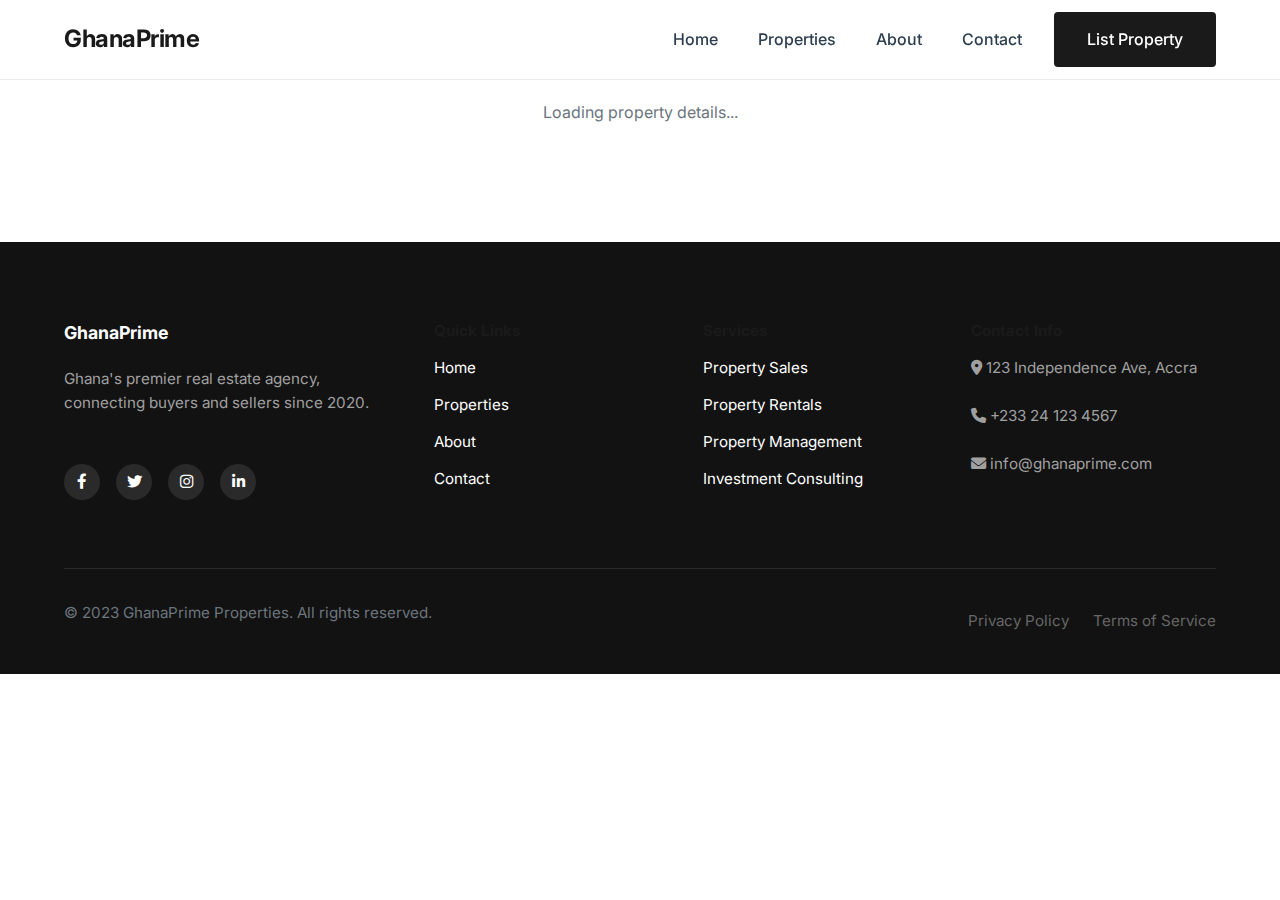
<file: property-details.html>
<!DOCTYPE html>
<html lang="en">
<head>
    <meta charset="UTF-8">
    <meta name="viewport" content="width=device-width, initial-scale=1.0">
    <title>Property Details | GhanaPrime Properties</title>
    <link rel="stylesheet" href="styles.css">
    <link rel="stylesheet" href="https://cdnjs.cloudflare.com/ajax/libs/font-awesome/6.0.0-beta3/css/all.min.css">
    <link rel="preconnect" href="https://fonts.googleapis.com">
    <link rel="preconnect" href="https://fonts.gstatic.com" crossorigin>
    <link href="https://fonts.googleapis.com/css2?family=Inter:wght@300;400;500;600;700&display=swap" rel="stylesheet">
    <style>
        .property-details-container {
            padding: 8rem 0 4rem;
        }
        .property-header {
            margin-bottom: 2rem;
        }
        .property-title {
            font-size: 2.5rem;
            color: var(--dark-color);
            margin-bottom: 0.5rem;
        }
        .property-location {
            font-size: 1.2rem;
            color: var(--gray-color);
            margin-bottom: 1rem;
        }
        .property-price {
            font-size: 2rem;
            color: var(--primary-color);
            font-weight: 700;
        }
        .property-gallery {
            margin-bottom: 3rem;
            border-radius: 8px;
            overflow: hidden;
            box-shadow: 0 4px 20px rgba(0,0,0,0.1);
        }
        .property-main-image {
            width: 100%;
            height: 500px;
            object-fit: cover;
        }
        .property-info-grid {
            display: grid;
            grid-template-columns: 2fr 1fr;
            gap: 3rem;
        }
        .property-description h3 {
            margin-bottom: 1rem;
            color: var(--dark-color);
        }
        .property-description p {
            margin-bottom: 1.5rem;
            line-height: 1.8;
            color: var(--text-color);
        }
        .property-features-list {
            display: grid;
            grid-template-columns: repeat(auto-fill, minmax(200px, 1fr));
            gap: 1rem;
            margin-top: 1rem;
        }
        .feature-item {
            display: flex;
            align-items: center;
            gap: 0.5rem;
            color: var(--dark-color);
        }
        .feature-item i {
            color: var(--primary-color);
        }
        .property-sidebar {
            background: #f9f9f9;
            padding: 2rem;
            border-radius: 8px;
            height: fit-content;
        }
        .sidebar-widget {
            margin-bottom: 2rem;
        }
        .sidebar-widget h3 {
            margin-bottom: 1rem;
            padding-bottom: 0.5rem;
            border-bottom: 2px solid var(--primary-color);
        }
        .agent-card {
            display: flex;
            align-items: center;
            gap: 1rem;
            margin-bottom: 1.5rem;
        }
        .agent-avatar {
            width: 60px;
            height: 60px;
            border-radius: 50%;
            background: #ddd;
            display: flex;
            align-items: center;
            justify-content: center;
            font-size: 1.5rem;
            color: #666;
        }
        .agent-info h4 {
            margin-bottom: 0.2rem;
        }
        .inquiry-form .form-group {
            margin-bottom: 1rem;
        }
        .inquiry-form input, .inquiry-form textarea {
            width: 100%;
            padding: 0.8rem;
            border: 1px solid #ddd;
            border-radius: 4px;
        }
        @media (max-width: 768px) {
            .property-info-grid {
                grid-template-columns: 1fr;
            }
            .property-main-image {
                height: 300px;
            }
        }
    </style>
</head>
<body>
    <header class="header">
        <div class="container">
            <div class="logo">
                <h2>GhanaPrime</h2>
            </div>
            <nav class="nav">
                <ul class="nav-list">
                    <li><a href="index.html">Home</a></li>
                    <li><a href="listings.html">Properties</a></li>
                    <li><a href="about.html">About</a></li>
                    <li><a href="contact.html">Contact</a></li>
                </ul>
                <a href="submit-property.html" class="btn btn-primary">List Property</a>
                <div class="hamburger">
                    <span></span>
                    <span></span>
                    <span></span>
                </div>
            </nav>
        </div>
    </header>

    <div id="property-content">
        <!-- Content will be populated by JavaScript -->
        <div class="container" style="padding: 100px 0; text-align: center;">
            <p>Loading property details...</p>
        </div>
    </div>

    <footer class="footer">
        <div class="container">
            <div class="footer-content">
                <div class="footer-section">
                    <h3>GhanaPrime</h3>
                    <p>Ghana's premier real estate agency, connecting buyers and sellers since 2020.</p>
                    <div class="social-links">
                        <div class="social-links">
                        <a href="#" aria-label="Follow us on Facebook" title="Facebook"><i class="fab fa-facebook-f"></i></a>
                        <a href="#" aria-label="Follow us on Twitter" title="Twitter"><i class="fab fa-twitter"></i></a>
                        <a href="#" aria-label="Follow us on Instagram" title="Instagram"><i class="fab fa-instagram"></i></a>
                        <a href="#" aria-label="Follow us on LinkedIn" title="LinkedIn"><i class="fab fa-linkedin-in"></i></a>
                    </div>
                    </div>
                </div>
                <div class="footer-section">
                    <h4>Quick Links</h4>
                    <ul>
                        <li><a href="index.html">Home</a></li>
                        <li><a href="listings.html">Properties</a></li>
                        <li><a href="about.html">About</a></li>
                        <li><a href="contact.html">Contact</a></li>
                    </ul>
                </div>
                <div class="footer-section">
                    <h4>Services</h4>
                    <ul>
                        <li><a href="#">Property Sales</a></li>
                        <li><a href="#">Property Rentals</a></li>
                        <li><a href="#">Property Management</a></li>
                        <li><a href="#">Investment Consulting</a></li>
                    </ul>
                </div>
                <div class="footer-section">
                    <h4>Contact Info</h4>
                    <div class="contact-info">
                        <p><i class="fas fa-map-marker-alt"></i> 123 Independence Ave, Accra</p>
                        <p><i class="fas fa-phone"></i> +233 24 123 4567</p>
                        <p><i class="fas fa-envelope"></i> info@ghanaprime.com</p>
                    </div>
                </div>
            </div>
            <div class="footer-bottom">
                <p>&copy; 2023 GhanaPrime Properties. All rights reserved.</p>
                <div class="legal-links">
                    <a href="#">Privacy Policy</a>
                    <a href="#">Terms of Service</a>
                </div>
            </div>
        </div>
    </footer>

    <script src="script.js"></script>
</body>
</html>
</file>
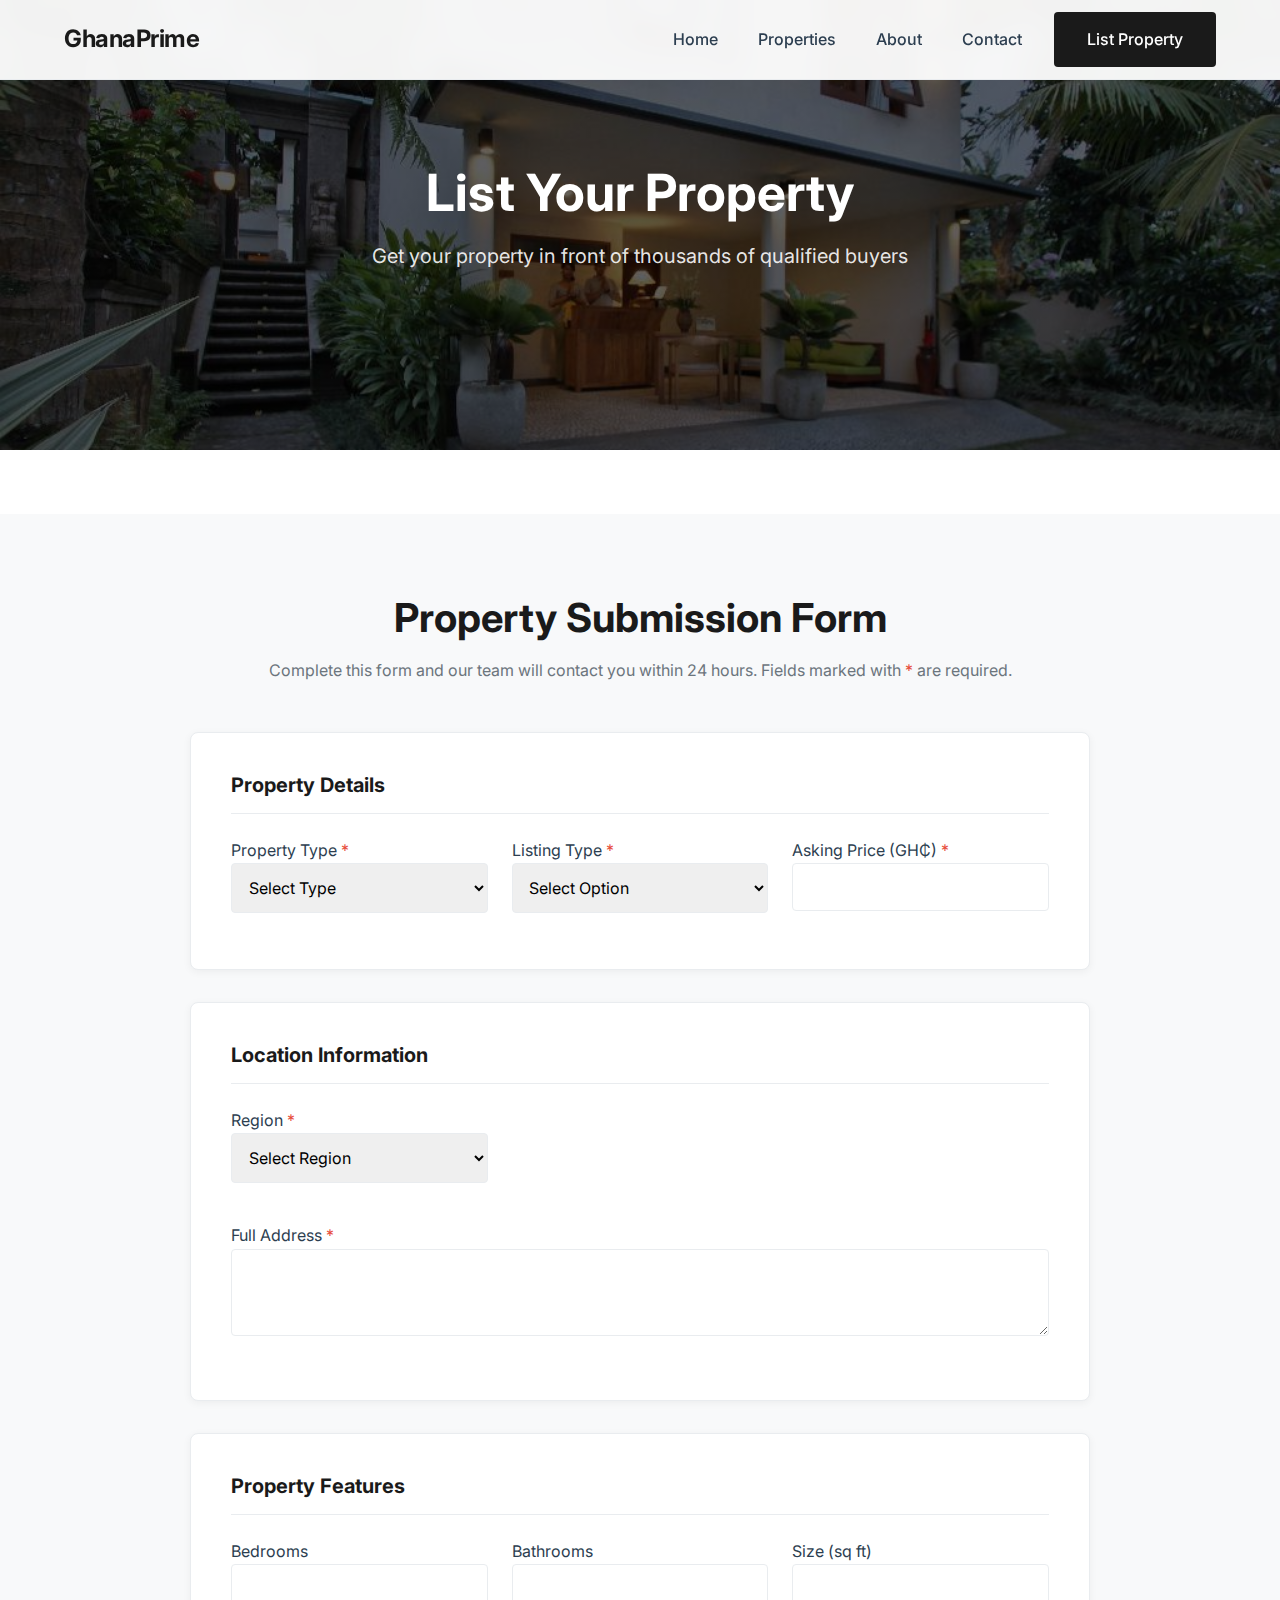
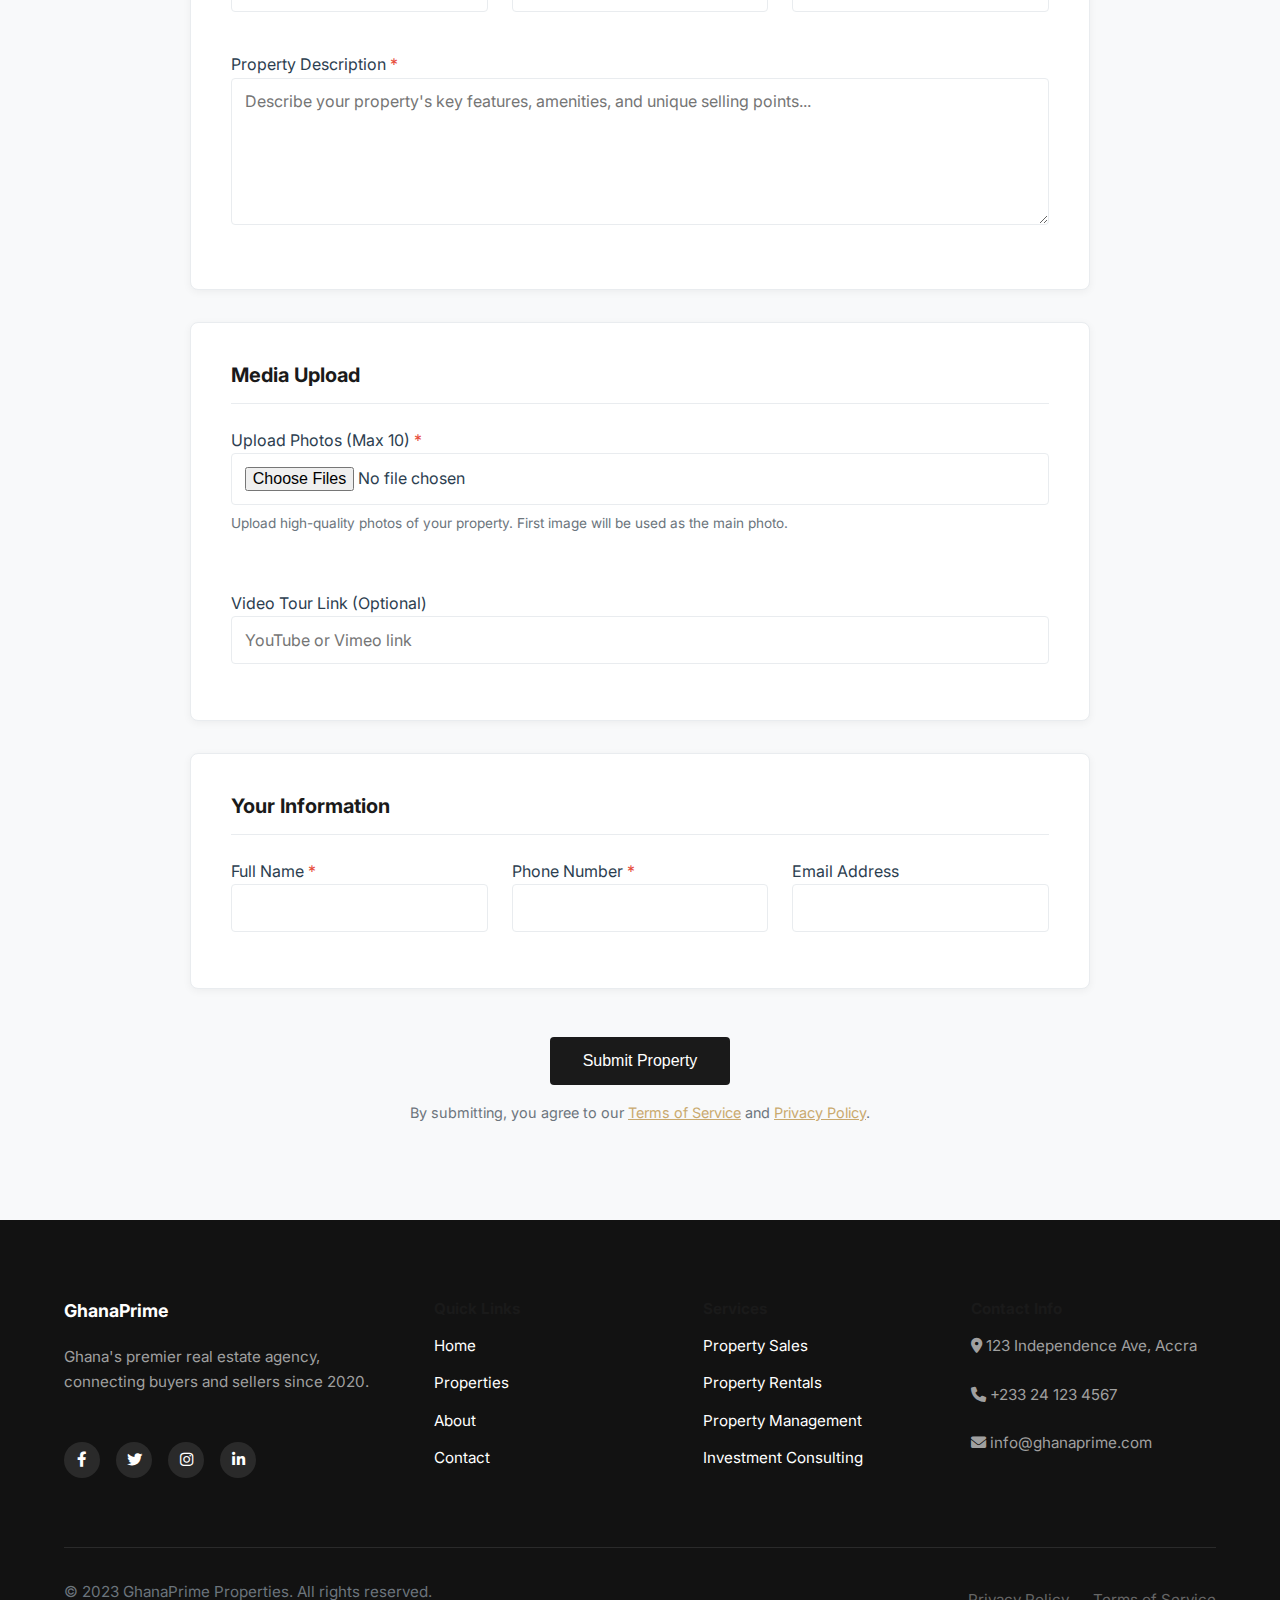
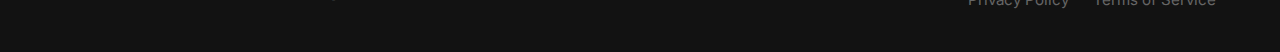
<file: submit-property.html>
<!DOCTYPE html>
<html lang="en">
<head>
    <meta charset="UTF-8">
    <meta name="viewport" content="width=device-width, initial-scale=1.0">
    <title>List Your Property | GhanaPrime Properties</title>
    <link rel="stylesheet" href="styles.css">
    <link rel="stylesheet" href="https://cdnjs.cloudflare.com/ajax/libs/font-awesome/6.0.0-beta3/css/all.min.css">
    <link rel="preconnect" href="https://fonts.googleapis.com">
    <link rel="preconnect" href="https://fonts.gstatic.com" crossorigin>
    <link href="https://fonts.googleapis.com/css2?family=Inter:wght@300;400;500;600;700&display=swap" rel="stylesheet">
</head>
<body>
    <header class="header">
        <div class="container">
            <div class="logo">
                <h2>GhanaPrime</h2>
            </div>
            <nav class="nav">
                <ul class="nav-list">
                    <li><a href="index.html">Home</a></li>
                    <li><a href="listings.html">Properties</a></li>
                    <li><a href="about.html">About</a></li>
                    <li><a href="contact.html">Contact</a></li>
                </ul>
                <a href="submit-property.html" class="btn btn-primary active">List Property</a>
                <div class="hamburger">
                    <span></span>
                    <span></span>
                    <span></span>
                </div>
            </nav>
        </div>
    </header>

    <section class="page-hero">
        <div class="container">
            <div class="hero-content">
                <h1>List Your Property</h1>
                <p>Get your property in front of thousands of qualified buyers</p>
            </div>
        </div>
    </section>

    <section class="submit-property">
        <div class="container">
            <div class="form-intro">
                <h2>Property Submission Form</h2>
                <p>Complete this form and our team will contact you within 24 hours. Fields marked with <span class="required">*</span> are required.</p>
            </div>

            <form id="propertyForm" class="property-form">
                <div class="form-section">
                    <h3>Property Details</h3>
                    <div class="form-grid">
                        <div class="form-group">
                            <label for="property-type">Property Type <span class="required">*</span></label>
                            <select id="property-type" name="property-type" required>
                                <option value="">Select Type</option>
                                <option value="house">House</option>
                                <option value="apartment">Apartment</option>
                                <option value="land">Land</option>
                                <option value="commercial">Commercial Property</option>
                            </select>
                        </div>
                        <div class="form-group">
                            <label for="listing-type">Listing Type <span class="required">*</span></label>
                            <select id="listing-type" name="listing-type" required>
                                <option value="">Select Option</option>
                                <option value="sale">For Sale</option>
                                <option value="rent">For Rent</option>
                            </select>
                        </div>
                        <div class="form-group">
                            <label for="price">Asking Price (GH₵) <span class="required">*</span></label>
                            <input type="number" id="price" name="price" min="0" required>
                        </div>
                    </div>
                </div>

                <div class="form-section">
                    <h3>Location Information</h3>
                    <div class="form-grid">
                        <div class="form-group">
                            <label for="region">Region <span class="required">*</span></label>
                            <select id="region" name="region" required>
                                <option value="">Select Region</option>
                                <option value="greater-accra">Greater Accra</option>
                                <option value="ashanti">Ashanti</option>
                                <option value="western">Western</option>
                                <option value="central">Central</option>
                                <option value="eastern">Eastern</option>
                            </select>
                        </div>
                        <div class="form-group full-width">
                            <label for="address">Full Address <span class="required">*</span></label>
                            <textarea id="address" name="address" rows="3" required></textarea>
                        </div>
                    </div>
                </div>

                <div class="form-section">
                    <h3>Property Features</h3>
                    <div class="form-grid">
                        <div class="form-group">
                            <label for="bedrooms">Bedrooms</label>
                            <input type="number" id="bedrooms" name="bedrooms" min="0">
                        </div>
                        <div class="form-group">
                            <label for="bathrooms">Bathrooms</label>
                            <input type="number" id="bathrooms" name="bathrooms" min="0">
                        </div>
                        <div class="form-group">
                            <label for="size">Size (sq ft)</label>
                            <input type="number" id="size" name="size" min="0">
                        </div>
                        <div class="form-group full-width">
                            <label for="description">Property Description <span class="required">*</span></label>
                            <textarea id="description" name="description" rows="6" required placeholder="Describe your property's key features, amenities, and unique selling points..."></textarea>
                        </div>
                    </div>
                </div>

                <div class="form-section">
                    <h3>Media Upload</h3>
                    <div class="form-grid">
                        <div class="form-group full-width">
                            <label for="photos">Upload Photos (Max 10) <span class="required">*</span></label>
                            <input type="file" id="photos" name="photos" accept="image/*" multiple required>
                            <p class="form-help">Upload high-quality photos of your property. First image will be used as the main photo.</p>
                        </div>
                        <div class="form-group full-width">
                            <label for="video">Video Tour Link (Optional)</label>
                            <input type="url" id="video" name="video" placeholder="YouTube or Vimeo link">
                        </div>
                    </div>
                </div>

                <div class="form-section">
                    <h3>Your Information</h3>
                    <div class="form-grid">
                        <div class="form-group">
                            <label for="owner-name">Full Name <span class="required">*</span></label>
                            <input type="text" id="owner-name" name="owner-name" required>
                        </div>
                        <div class="form-group">
                            <label for="owner-phone">Phone Number <span class="required">*</span></label>
                            <input type="tel" id="owner-phone" name="owner-phone" required>
                        </div>
                        <div class="form-group">
                            <label for="owner-email">Email Address</label>
                            <input type="email" id="owner-email" name="owner-email">
                        </div>
                    </div>
                </div>

                <div class="form-submit">
                    <button type="submit" class="btn btn-primary">Submit Property</button>
                    <p class="form-note">By submitting, you agree to our <a href="#">Terms of Service</a> and <a href="#">Privacy Policy</a>.</p>
                </div>
            </form>
        </div>
    </section>

    <footer class="footer">
        <div class="container">
            <div class="footer-content">
                <div class="footer-section">
                    <h3>GhanaPrime</h3>
                    <p>Ghana's premier real estate agency, connecting buyers and sellers since 2020.</p>
                    <div class="social-links">
                        <div class="social-links">
                        <a href="#" aria-label="Follow us on Facebook" title="Facebook"><i class="fab fa-facebook-f"></i></a>
                        <a href="#" aria-label="Follow us on Twitter" title="Twitter"><i class="fab fa-twitter"></i></a>
                        <a href="#" aria-label="Follow us on Instagram" title="Instagram"><i class="fab fa-instagram"></i></a>
                        <a href="#" aria-label="Follow us on LinkedIn" title="LinkedIn"><i class="fab fa-linkedin-in"></i></a>
                    </div>
                    </div>
                </div>
                <div class="footer-section">
                    <h4>Quick Links</h4>
                    <ul>
                        <li><a href="index.html">Home</a></li>
                        <li><a href="listings.html">Properties</a></li>
                        <li><a href="about.html">About</a></li>
                        <li><a href="contact.html">Contact</a></li>
                    </ul>
                </div>
                <div class="footer-section">
                    <h4>Services</h4>
                    <ul>
                        <li><a href="#">Property Sales</a></li>
                        <li><a href="#">Property Rentals</a></li>
                        <li><a href="#">Property Management</a></li>
                        <li><a href="#">Investment Consulting</a></li>
                    </ul>
                </div>
                <div class="footer-section">
                    <h4>Contact Info</h4>
                    <div class="contact-info">
                        <p><i class="fas fa-map-marker-alt"></i> 123 Independence Ave, Accra</p>
                        <p><i class="fas fa-phone"></i> +233 24 123 4567</p>
                        <p><i class="fas fa-envelope"></i> info@ghanaprime.com</p>
                    </div>
                </div>
            </div>
            <div class="footer-bottom">
                <p>&copy; 2023 GhanaPrime Properties. All rights reserved.</p>
                <div class="legal-links">
                    <a href="#">Privacy Policy</a>
                    <a href="#">Terms of Service</a>
                </div>
            </div>
        </div>
    </footer>

    <script src="script.js"></script>
</body>
</html>
</file>
<file: styles.css>
/* 
   GhanaPrime Properties - Modern Real Estate Theme
   Refactored & Redesigned
*/

/* =========================================
   1. VARIABLES & THEME SETUP
   ========================================= */
:root {
  /* Colors */
  --primary: #1a1a1a;        /* Main dark text/bg */
  --primary-light: #333333;
  --secondary: #c9a96e;      /* Gold/Luxury accent */
  --secondary-hover: #b8965a;
  --accent: #e74c3c;         /* For urgent/sale tags */
  
  --bg-body: #ffffff;
  --bg-light: #f8f9fa;
  --bg-dark: #121212;
  --bg-sidebar: #f9f9f9;
  
  --text-main: #2c3e50;
  --text-muted: #6c757d;
  --text-light: #ffffff;
  
  --border: #e9ecef;
  
  /* Shadows */
  --shadow-sm: 0 2px 8px rgba(0,0,0,0.05);
  --shadow-md: 0 8px 24px rgba(0,0,0,0.08);
  --shadow-lg: 0 16px 48px rgba(0,0,0,0.12);
  
  /* Typography */
  --font-main: 'Inter', -apple-system, BlinkMacSystemFont, sans-serif;
  --font-display: 'Playfair Display', serif; /* Optional: Add if we want a serif for headings */
  
  /* Spacing & Layout */
  --container-width: 1200px;
  --header-height: 80px;
  --radius-sm: 4px;
  --radius-md: 8px;
  --radius-lg: 16px;
  
  /* Transitions */
  --ease-out: cubic-bezier(0.215, 0.61, 0.355, 1);
  --duration: 0.3s;
}

/* =========================================
   2. RESET & BASE STYLES
   ========================================= */
*, *::before, *::after {
  margin: 0;
  padding: 0;
  box-sizing: border-box;
}

html {
  scroll-behavior: smooth;
  font-size: 16px;
}

body {
  font-family: var(--font-main);
  color: var(--text-main);
  background-color: var(--bg-body);
  line-height: 1.6;
  -webkit-font-smoothing: antialiased;
}

h1, h2, h3, h4, h5, h6 {
  color: var(--primary);
  line-height: 1.2;
  margin-bottom: 1rem;
  font-weight: 700;
}

p {
  color: var(--text-muted);
  margin-bottom: 1rem;
}

a {
  text-decoration: none;
  color: inherit;
  transition: color var(--duration) var(--ease-out);
}

img {
  max-width: 100%;
  height: auto;
  display: block;
}

ul {
  list-style: none;
}

/* =========================================
   3. UTILITIES & LAYOUT
   ========================================= */
.container {
  width: 90%;
  max-width: var(--container-width);
  margin: 0 auto;
}

section {
  padding: 5rem 0;
}

.text-center { text-align: center; }
.w-100 { width: 100%; }
.justify-center { justify-content: center; }
.flex { display: flex; }
.gap-1 { gap: 1rem; }
.items-center { align-items: center; }

.mb-0 { margin-bottom: 0 !important; }
.mb-1 { margin-bottom: 1rem; }

/* Office Hours */
.office-hours-title {
  font-size: 0.9rem;
  color: var(--text-muted);
  margin-bottom: 0.5rem;
  font-weight: 600;
  text-transform: uppercase;
}

.mb-2 { margin-bottom: 2rem; }
.mb-3 { margin-bottom: 3rem; }
.mb-4 { margin-bottom: 4rem; }
.mt-1 { margin-top: 1rem; }

/* Grid Helper */
.grid {
  display: grid;
  gap: 2rem;
}

/* Visibility Helpers */
.mobile-only {
  display: none;
}


/* =========================================
   4. COMPONENTS
   ========================================= */

/* Buttons */
.btn {
  display: inline-flex;
  align-items: center;
  justify-content: center;
  padding: 0.875rem 2rem;
  font-weight: 500;
  border-radius: var(--radius-sm);
  transition: all var(--duration) var(--ease-out);
  cursor: pointer;
  border: 1px solid transparent;
  gap: 0.5rem;
  font-size: 1rem;
}

.btn-primary {
  background-color: var(--primary);
  color: var(--text-light);
}

.btn-primary:hover {
  background-color: var(--primary-light);
  transform: translateY(-2px);
  box-shadow: var(--shadow-md);
}

.btn-outline {
  border-color: var(--primary);
  color: var(--primary);
  background: transparent;
}

.btn-outline:hover {
  background-color: var(--primary);
  color: var(--text-light);
  transform: translateY(-2px);
}

.btn-outline-white {
  border-color: white;
  color: white;
  background: transparent;
}

.btn-outline-white:hover {
  background-color: white;
  color: var(--primary);
  transform: translateY(-2px);
}

.cta-buttons {
  display: flex;
  gap: 1rem;
  justify-content: center;
}

/* Forms */
.form-group {
  margin-bottom: 1rem;
}

input, select, textarea {
  width: 100%;
  padding: 0.8rem;
  border: 1px solid var(--border);
  border-radius: var(--radius-sm);
  font-family: var(--font-main);
  font-size: 1rem;
  transition: border-color var(--duration);
}

input:focus, select:focus, textarea:focus {
  outline: none;
  border-color: var(--secondary);
}

/* Section Header */
.section-header {
  text-align: center;
  margin-bottom: 3.5rem;
  max-width: 700px;
  margin-left: auto;
  margin-right: auto;
}

.section-header h2 {
  font-size: 2.5rem;
  margin-bottom: 0.5rem;
}

.section-header p {
  font-size: 1.125rem;
}

/* =========================================
   5. HEADER & NAVIGATION
   ========================================= */
.header {
  position: fixed;
  top: 0;
  left: 0;
  width: 100%;
  height: var(--header-height);
  background: rgba(255, 255, 255, 0.95);
  backdrop-filter: blur(10px);
  border-bottom: 1px solid var(--border);
  z-index: 1000;
  display: flex;
  align-items: center;
  transition: box-shadow var(--duration);
}

.header.scrolled {
  box-shadow: var(--shadow-sm);
}

.header .container {
  display: flex;
  justify-content: space-between;
  align-items: center;
}

.logo h2 {
  font-size: 1.5rem;
  margin: 0;
  letter-spacing: -0.5px;
}

.nav {
  display: flex;
  align-items: center;
  gap: 2rem;
}

.nav-list {
  display: flex;
  gap: 2.5rem;
}

.nav-list a {
  font-weight: 500;
  color: var(--text-main);
  position: relative;
}

.nav-list a::after {
  content: '';
  position: absolute;
  bottom: -4px;
  left: 0;
  width: 0;
  height: 2px;
  background: var(--secondary);
  transition: width var(--duration);
}

.nav-list a:hover::after,
.nav-list a.active::after {
  width: 100%;
}

/* Mobile Toggle */
.hamburger {
  display: none;
  flex-direction: column;
  gap: 6px;
  cursor: pointer;
  z-index: 1100;
}

.hamburger span {
  width: 24px;
  height: 2px;
  background: var(--primary);
  transition: all var(--duration);
}

/* =========================================
   6. HERO SECTIONS
   ========================================= */
.hero {
  position: relative;
  height: 100vh;
  min-height: 600px;
  display: flex;
  align-items: center;
  justify-content: center;
  background: linear-gradient(rgba(0,0,0,0.6), rgba(0,0,0,0.6)), url('hero.jpg');
  background-size: cover;
  background-position: center;
  background-attachment: fixed;
  color: white;
  text-align: center;
  padding-top: var(--header-height);
}

.hero-content {
  max-width: 900px;
  z-index: 1;
  margin: 0 auto;
}

.hero h1 {
  font-size: clamp(2.5rem, 5vw, 4.5rem);
  color: white;
  margin-bottom: 1.5rem;
  text-shadow: 0 2px 10px rgba(0,0,0,0.3);
}

.hero p {
  font-size: clamp(1.125rem, 2vw, 1.5rem);
  color: rgba(255,255,255,0.9);
  margin-bottom: 2.5rem;
  max-width: 700px;
  margin-left: auto;
  margin-right: auto;
}

@media (max-width: 768px) {
  .hero {
    background-attachment: scroll;
    min-height: 100svh;
    height: auto;
    background-position: center;
    background-size: cover;
    padding-top: calc(var(--header-height) + 2rem);
    padding-bottom: 2rem;
  }
}

/* Page Hero (for sub-pages) */
.page-hero {
  position: relative;
  height: 50vh;
  min-height: 400px;
  display: flex;
  align-items: center;
  justify-content: center;
  background: linear-gradient(rgba(0,0,0,0.6), rgba(0,0,0,0.6)), url('hero.jpg'); /* Default fallback */
  background-size: cover;
  background-position: center;
  color: white;
  text-align: center;
  padding-top: var(--header-height);
  margin-bottom: 4rem;
}

.page-hero h1 {
  font-size: clamp(2rem, 4vw, 3.5rem);
  color: white;
  margin-bottom: 1rem;
}

.page-hero p {
  font-size: 1.25rem;
  color: rgba(255,255,255,0.9);
}

/* =========================================
   7. PROPERTY CARDS & LISTINGS
   ========================================= */
.properties-grid {
  display: grid;
  grid-template-columns: repeat(auto-fill, minmax(340px, 1fr));
  gap: 2.5rem;
}

.featured-properties .text-center {
  margin-top: 3rem;
}

.property-card {
  background: white;
  border-radius: var(--radius-md);
  overflow: hidden;
  box-shadow: var(--shadow-sm);
  transition: transform var(--duration), box-shadow var(--duration);
  border: 1px solid var(--border);
  display: flex;
  flex-direction: column;
  height: 100%;
}

.property-card:hover {
  transform: translateY(-8px);
  box-shadow: var(--shadow-lg);
}

.property-image {
  position: relative;
  height: 250px;
  overflow: hidden;
  flex-shrink: 0;
}

.property-image img {
  width: 100%;
  height: 100%;
  object-fit: cover;
  transition: transform 0.6s ease;
}

.property-card:hover .property-image img {
  transform: scale(1.08);
}

.price-tag {
  position: absolute;
  top: 1rem;
  right: 1rem;
  background: white;
  padding: 0.5rem 1rem;
  border-radius: 50px;
  font-weight: 700;
  color: var(--primary);
  box-shadow: 0 4px 12px rgba(0,0,0,0.15);
}

.property-details {
  padding: 1.5rem;
  display: flex;
  flex-direction: column;
  flex-grow: 1;
}

.property-details h3 {
  font-size: 1.25rem;
  margin-bottom: 0.5rem;
  white-space: nowrap;
  overflow: hidden;
  text-overflow: ellipsis;
}

.location {
  display: flex;
  align-items: center;
  gap: 0.5rem;
  font-size: 0.95rem;
  margin-bottom: 1.25rem;
}

.features {
  display: flex;
  gap: 1.5rem;
  padding: 1rem 0;
  border-top: 1px solid var(--border);
  border-bottom: 1px solid var(--border);
  margin-bottom: 1.25rem;
}

.property-details .btn {
  width: 100%;
  margin-top: auto;
}

.features span {
  display: flex;
  align-items: center;
  gap: 0.5rem;
  font-size: 0.9rem;
  color: var(--text-muted);
}

.features i {
  color: var(--primary);
}

/* Filters Section */
.filters-section {
  background: white;
  padding: 1.5rem 2rem;
  border-radius: var(--radius-md);
  margin-bottom: 3rem;
  border: 1px solid var(--border);
  box-shadow: var(--shadow-sm);
}

.filters-form {
  display: grid;
  grid-template-columns: repeat(auto-fit, minmax(180px, 1fr));
  gap: 1rem;
  align-items: center;
}

.filters-form .form-group {
  margin-bottom: 0;
}

.filters-form select {
  background-color: #fff;
  cursor: pointer;
  appearance: none;
  background-image: url("data:image/svg+xml,%3Csvg xmlns='http://www.w3.org/2000/svg' width='12' height='12' fill='%231a1a1a' viewBox='0 0 16 16'%3E%3Cpath d='M7.247 11.14 2.451 5.658C1.885 5.013 2.345 4 3.204 4h9.592a1 1 0 0 1 .753 1.659l-4.796 5.48a1 1 0 0 1-1.506 0z'/%3E%3C/svg%3E");
  background-repeat: no-repeat;
  background-position: right 1rem center;
  padding-right: 2.5rem;
}

.filters-form select:hover {
  border-color: var(--secondary);
}

.filters-form .btn {
  width: 100%;
  padding-top: 0.8rem;
  padding-bottom: 0.8rem;
  justify-content: center;
}

.results-header {
  display: flex;
  justify-content: space-between;
  align-items: center;
  margin-bottom: 2rem;
}

.pagination {
  display: flex;
  justify-content: center;
  gap: 1rem;
  margin-top: 4rem;
  align-items: center;
}

.page-numbers {
  display: flex;
  gap: 0.5rem;
}

/* =========================================
   8. PROPERTY DETAILS PAGE
   ========================================= */
.property-details-container {
  padding: 8rem 0 4rem; /* Top padding accounts for fixed header */
}

.property-header {
  margin-bottom: 2rem;
}

.property-title {
  font-size: 2.5rem;
  color: var(--primary);
  margin-bottom: 0.5rem;
}

.property-location {
  font-size: 1.2rem;
  color: var(--text-muted);
  margin-bottom: 1rem;
  display: flex;
  align-items: center;
  gap: 0.5rem;
}

.property-price-lg {
  font-size: 2rem;
  color: var(--secondary);
  font-weight: 700;
}

.property-gallery {
  margin-bottom: 3rem;
  border-radius: var(--radius-md);
  overflow: hidden;
  box-shadow: var(--shadow-md);
}

.property-main-image {
  width: 100%;
  height: 500px;
  object-fit: cover;
}

.property-info-grid {
  display: grid;
  grid-template-columns: 2fr 1fr;
  gap: 3rem;
}

.property-description h3 {
  margin-bottom: 1rem;
  color: var(--primary);
  border-bottom: 2px solid var(--border);
  padding-bottom: 0.5rem;
}

.property-description p {
  margin-bottom: 1.5rem;
  line-height: 1.8;
}

.property-features-list {
  display: grid;
  grid-template-columns: repeat(auto-fill, minmax(200px, 1fr));
  gap: 1rem;
  margin-top: 1rem;
}

.feature-item {
  display: flex;
  align-items: center;
  gap: 0.5rem;
  color: var(--text-main);
  background: var(--bg-light);
  padding: 0.75rem;
  border-radius: var(--radius-sm);
}

.feature-item i {
  color: var(--secondary);
}

.property-sidebar {
  background: var(--bg-sidebar);
  padding: 2rem;
  border-radius: var(--radius-md);
  height: fit-content;
  border: 1px solid var(--border);
  position: sticky;
  top: 100px; /* Sticky sidebar */
}

.sidebar-widget {
  margin-bottom: 2rem;
}

.sidebar-widget h3 {
  margin-bottom: 1.5rem;
  padding-bottom: 0.5rem;
  border-bottom: 2px solid var(--secondary);
}

.agent-card {
  display: flex;
  align-items: center;
  gap: 1rem;
  margin-bottom: 1.5rem;
}

.agent-avatar {
  width: 60px;
  height: 60px;
  border-radius: 50%;
  background: var(--border);
  display: flex;
  align-items: center;
  justify-content: center;
  font-size: 1.5rem;
  color: var(--text-muted);
}

.agent-info h4 {
  margin-bottom: 0.2rem;
}

/* =========================================
   9. STATS & SERVICES
   ========================================= */
.stats-section {
  background: var(--primary);
  color: white;
  padding: 4rem 0;
}

.stats-grid {
  display: grid;
  grid-template-columns: repeat(auto-fit, minmax(200px, 1fr));
  gap: 2rem;
  text-align: center;
}

.stat-item h3 {
  font-size: 3rem;
  color: var(--secondary);
  margin-bottom: 0.5rem;
}

.stat-item p {
  color: rgba(255,255,255,0.7);
  font-size: 1.1rem;
  margin: 0;
}

.services-grid {
  display: grid;
  grid-template-columns: repeat(auto-fit, minmax(280px, 1fr));
  gap: 2rem;
}

.service-card {
  padding: 2.5rem;
  background: white;
  border-radius: var(--radius-md);
  text-align: center;
  transition: all var(--duration);
  border: 1px solid var(--border);
}

.service-card:hover {
  border-color: var(--secondary);
  transform: translateY(-5px);
}

.service-icon {
  width: 70px;
  height: 70px;
  background: var(--bg-light);
  border-radius: 50%;
  display: flex;
  align-items: center;
  justify-content: center;
  margin: 0 auto 1.5rem;
  color: var(--primary);
  font-size: 1.75rem;
  transition: all var(--duration);
}

.service-card:hover .service-icon {
  background: var(--primary);
  color: white;
}

/* =========================================
   10. ANIMATIONS & HELPERS
   ========================================= */
.animate-fade-up {
  animation: fadeUp 0.8s ease-out forwards;
}

@keyframes fadeUp {
  from {
    opacity: 0;
    transform: translateY(30px);
  }
  to {
    opacity: 1;
    transform: translateY(0);
  }
}

/* Delay Classes for Staggered Animations */
.delay-100 { animation-delay: 100ms; }
.delay-200 { animation-delay: 200ms; }
.delay-300 { animation-delay: 300ms; }
.delay-400 { animation-delay: 400ms; }
.delay-500 { animation-delay: 500ms; }

/* =========================================
   11. FOOTER
   ========================================= */
.footer {
  background: var(--bg-dark);
  color: #fff;
  padding-top: 5rem;
  font-size: 0.95rem;
}

.footer-content {
  display: grid;
  grid-template-columns: 1.5fr 1fr 1fr 1.2fr;
  gap: 4rem;
  margin-bottom: 4rem;
}

.footer-section h3 {
  color: white;
  margin-bottom: 1.5rem;
}

.footer-section p {
  color: #a0a0a0;
  margin-bottom: 1.5rem;
}

.footer-section ul li {
  margin-bottom: 0.8rem;
}

.contact-info-item {
  display: flex;
  gap: 0.75rem;
  align-items: center;
  color: #a0a0a0;
}

.contact-info-item i {
  color: var(--secondary);
  width: 20px;
  text-align: center;
}

.social-links {
  display: flex;
  gap: 1rem;
  margin-top: 1.5rem;
}

.social-links a {
  display: flex;
  align-items: center;
  justify-content: center;
  width: 36px;
  height: 36px;
  background: rgba(255,255,255,0.1);
  border-radius: 50%;
  transition: all var(--duration);
}

.social-links a:hover {
  background: var(--secondary);
  color: white;
  transform: translateY(-3px);
}

.footer-bottom {
  border-top: 1px solid rgba(255,255,255,0.1);
  padding: 2rem 0;
  display: flex;
  justify-content: space-between;
  align-items: center;
  color: #666;
  flex-wrap: wrap;
  gap: 1rem;
}

.legal-links {
  display: flex;
  gap: 1.5rem;
}

/* =========================================
   12. ABOUT PAGE STYLES
   ========================================= */
.about-intro {
  display: grid;
  grid-template-columns: 1fr 1fr;
  gap: 4rem;
  align-items: center;
  margin-bottom: 4rem;
}

.about-text h2 {
  font-size: 2.5rem;
  margin-bottom: 1.5rem;
}

.about-text p {
  font-size: 1.1rem;
  margin-bottom: 1.5rem;
}

.about-image {
  position: relative;
  border-radius: var(--radius-md);
  overflow: hidden;
  box-shadow: var(--shadow-lg);
}

.values-section {
  background: var(--bg-light);
  padding: 5rem 0;
}

.values-grid {
  display: grid;
  grid-template-columns: repeat(auto-fit, minmax(250px, 1fr));
  gap: 2rem;
}

.value-card {
  background: white;
  padding: 2rem;
  border-radius: var(--radius-md);
  box-shadow: var(--shadow-sm);
  transition: transform var(--duration);
  text-align: center;
}

.value-card:hover {
  transform: translateY(-5px);
  box-shadow: var(--shadow-md);
}

.value-icon {
  width: 60px;
  height: 60px;
  background: var(--bg-light);
  border-radius: 50%;
  display: flex;
  align-items: center;
  justify-content: center;
  margin: 0 auto 1.5rem;
  color: var(--secondary);
  font-size: 1.5rem;
}

.team-grid {
  display: grid;
  grid-template-columns: repeat(auto-fit, minmax(280px, 1fr));
  gap: 3rem;
  margin-top: 3rem;
}

.team-member {
  text-align: center;
}

.member-image {
  width: 200px;
  height: 200px;
  border-radius: 50%;
  overflow: hidden;
  margin: 0 auto 1.5rem;
  border: 4px solid white;
  box-shadow: var(--shadow-md);
}

.member-image img {
  width: 100%;
  height: 100%;
  object-fit: cover;
}

.member-info h3 {
  margin-bottom: 0.25rem;
}

.role {
  color: var(--secondary);
  font-weight: 600;
  margin-bottom: 1rem;
}

/* =========================================
   13. CONTACT PAGE STYLES
   ========================================= */
.contact-grid {
  display: grid;
  grid-template-columns: 1.5fr 1fr;
  gap: 4rem;
  margin-bottom: 4rem;
}

.contact-form-section,
.contact-info-section {
  background: white;
  padding: 2.5rem;
  border-radius: var(--radius-md);
  box-shadow: var(--shadow-sm);
  border: 1px solid var(--border);
}

.office-card {
  margin-bottom: 2rem;
  padding-bottom: 2rem;
  border-bottom: 1px solid var(--border);
}

.office-card:last-child {
  border-bottom: none;
  margin-bottom: 0;
  padding-bottom: 0;
}

.office-details p {
  display: flex;
  align-items: center;
  gap: 0.75rem;
  margin-bottom: 0.5rem;
}

.office-details i {
  color: var(--secondary);
  width: 20px;
}

.map-container {
  height: 400px;
  border-radius: var(--radius-md);
  overflow: hidden;
  box-shadow: var(--shadow-md);
}

/* =========================================
   14. RESPONSIVE UPDATES
   ========================================= */
@media (max-width: 992px) {
  .footer-content {
    grid-template-columns: 1fr 1fr;
    gap: 3rem;
  }
  
  .property-info-grid {
    grid-template-columns: 1fr;
  }
  
  .about-intro {
    grid-template-columns: 1fr;
    gap: 2rem;
  }
  
  .contact-grid {
    grid-template-columns: 1fr;
    gap: 2rem;
  }
}

@media (max-width: 768px) {
  :root {
    --header-height: 70px;
  }
  
  .mobile-only {
    display: block;
  }
  
  .nav > .btn {
    display: none;
  }

  .nav-list {
    position: fixed;
    top: var(--header-height);
    left: 0;
    width: 100%;
    height: calc(100vh - var(--header-height));
    background: white;
    flex-direction: column;
    align-items: center;
    justify-content: flex-start; /* Changed from center to allow scrolling if needed */
    padding: 2rem;
    gap: 2rem;
    transform: translateX(100%);
    transition: transform var(--duration) ease-in-out;
    box-shadow: var(--shadow-lg);
    overflow-y: auto; /* Allow scrolling on small screens if menu is tall */
  }

  .nav-list.active {
    transform: translateX(0);
  }
  
  .nav-list a {
    font-size: 1.25rem;
  }

  .hamburger {
    display: flex;
  }

  .mobile-nav-btn {
    margin-top: 1rem;
    width: 100%;
    list-style: none; /* Ensure no bullets */
  }

  .mobile-nav-btn a {
    width: 100%;
    justify-content: center;
    color: white !important;
  }
  
  .footer-content {
    grid-template-columns: 1fr;
    gap: 2.5rem;
  }
  
  .footer-bottom {
    flex-direction: column;
    gap: 1rem;
    text-align: center;
  }
  
  .property-main-image {
    height: 300px;
  }
  
  .about-image {
    order: -1; /* Image on top for mobile */
  }
}

/* CTA Section */
.cta-section {
  background: var(--bg-light);
  text-align: center;
}

/* Loading Container */
.loading-container {
  padding: 150px 0;
  text-align: center;
}

/* =========================================
   15. SUBMIT PROPERTY STYLES
   ========================================= */
.submit-property {
  background: var(--bg-light);
}

.form-intro {
  text-align: center;
  max-width: 800px;
  margin: 0 auto 3rem;
}

.form-intro h2 {
  font-size: 2.5rem;
  margin-bottom: 1rem;
}

.property-form {
  max-width: 900px;
  margin: 0 auto;
}

.form-section {
  background: white;
  padding: 2.5rem;
  border-radius: var(--radius-md);
  box-shadow: var(--shadow-sm);
  margin-bottom: 2rem;
  border: 1px solid var(--border);
}

.form-section h3 {
  margin-bottom: 1.5rem;
  padding-bottom: 1rem;
  border-bottom: 1px solid var(--border);
  font-size: 1.25rem;
  color: var(--primary);
}

.form-grid {
  display: grid;
  grid-template-columns: repeat(auto-fit, minmax(250px, 1fr));
  gap: 1.5rem;
}

.form-group.full-width {
  grid-column: 1 / -1;
}

.required {
  color: var(--accent);
}

.form-help {
  font-size: 0.85rem;
  color: var(--text-muted);
  margin-top: 0.5rem;
}

.form-submit {
  text-align: center;
  margin-top: 3rem;
}

.form-note {
  font-size: 0.9rem;
  color: var(--text-muted);
  margin-top: 1rem;
}

.form-note a {
  color: var(--secondary);
  text-decoration: underline;
}

/* Footer Helper Classes */
.footer-social-links {
  display: flex;
  gap: 1rem;
  margin-top: 1.5rem;
}

.footer-contact-item {
  display: flex;
  gap: 0.5rem;
  align-items: center;
}

.footer-contact-item i {
  color: var(--secondary);
}

.footer-legal-links {
  display: flex;
  gap: 1.5rem;
}
</file>
